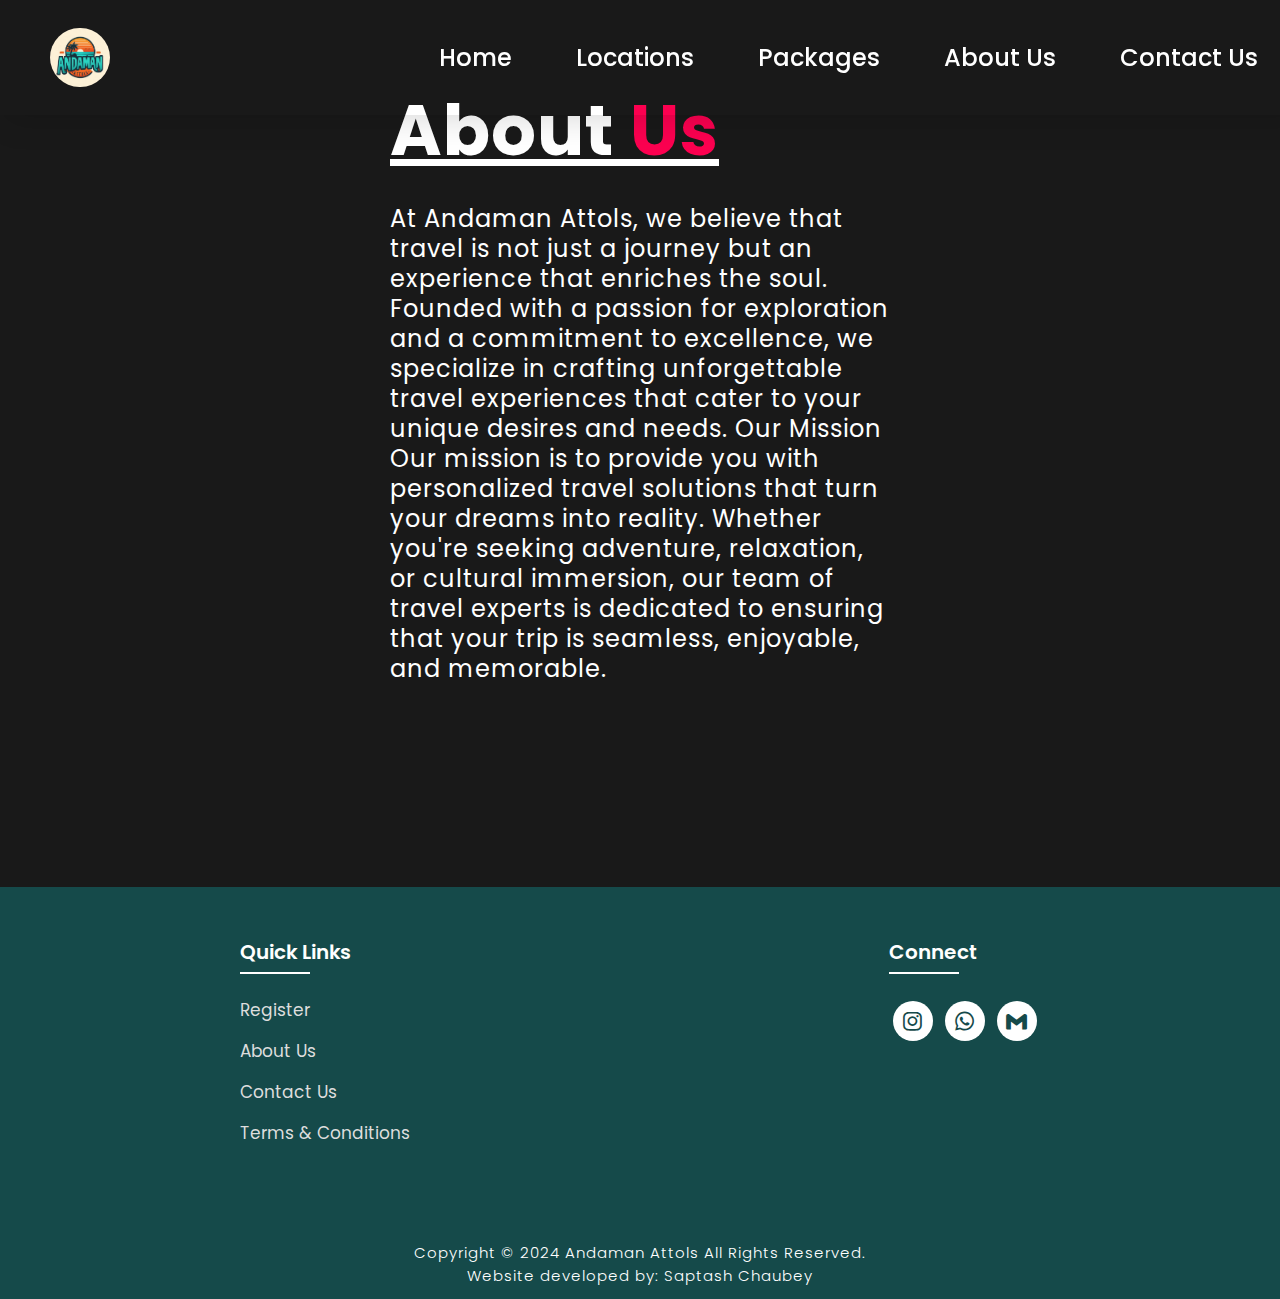
<file: about.html>
<!DOCTYPE html>
<html lang="en">
<head>
    <meta charset="UTF-8">
    <meta http-equiv="X-UA-Compatible" content="IE=edge">
    <meta name="viewport" content="width=device-width, initial-scale=1.0">
    <title>About Us</title>
    <link rel="icon" href="./files/logo-modified.png">
    <link rel="stylesheet" type="text/css" href="css/style.css">
    <link rel="preconnect" href="https://fonts.googleapis.com">
    <link rel="preconnect" href="https://fonts.gstatic.com" crossorigin>
    <link href="https://fonts.googleapis.com/css2?family=Paytone+One&family=Poppins:wght@100;200;300;400;500;600;700;800;900&display=swap" rel="stylesheet">
    <link rel="stylesheet"
    href="https://unpkg.com/boxicons@latest/css/boxicons.min.css">
    
</head>
<body class="aboutbody">
    <nav>
        <img src="./files/logo.jpg" class="logo" alt="Logo" style="width: 60px;">
        <ul class="navbar">
            <li>
                <a href="index.html">Home</a>
                <a href="index.html/#locations">Locations</a>
                <a href="index.html#package">Packages</a>
                <a href="./about.html">About Us</a>
                <a href="./contact.html">Contact Us</a>
            </li>
        </ul>
    </nav>
        
    <section class="about">
           <div class="main">
            <div class="abt-text" >
                <h1 style="text-decoration: underline;">About <span>Us</span></h1>
                <p>
                    
At Andaman Attols, we believe that travel is not just a journey but an experience that enriches the soul. Founded with a passion for exploration and a commitment to excellence, we specialize in crafting unforgettable travel experiences that cater to your unique desires and needs.

Our Mission
Our mission is to provide you with personalized travel solutions that turn your dreams into reality. Whether you're seeking adventure, relaxation, or cultural immersion, our team of travel experts is dedicated to ensuring that your trip is seamless, enjoyable, and memorable.

                    </p>

                </div>
            </div>
            

           </div>
           

    </section>


    <!-- Footer -->

<section class="footer">
    <div class="foot">
        <div class="footer-content">
            
            <div class="footlinks">
                <h4>Quick Links</h4>
                <ul>
                    <li><a href="./register.html">Register</a></li>
                    <li><a href="./about.html">About Us</a></li>
                    <li><a href="./contact.html">Contact Us</a></li>
                    <li><a href="./files/Terms.pdf" download="Terms & Conditions.pdf">Terms & Conditions</a></li>


                </ul>
            </div>

            <div class="footlinks">
                <h4>Connect</h4>
                <div class="social">
                    <a href="https://www.instagram.com/andaman_attols?igsh=ZjdmZDdyNW1zYzVt&utm_source=qr" target="_blank"><i class='bx bxl-instagram'></i></a>
                    <a href="https://wa.me/917063927931" target="_blank"><i class='bx bxl-whatsapp'></i></a>
                    <a href="mailto:andamanattols@gmail.com" target="_blank"><i class='bx bxl-gmail'></i></a>
                </div>
            </div>
            
        </div>
    </div>

    <div class="end">
        <p>Copyright © 2024 Andaman Attols All Rights Reserved.<br>Website developed by: Saptash Chaubey</p>
    </div>
</section>
<script src="about.js"></script>
</body>
</html>
</file>
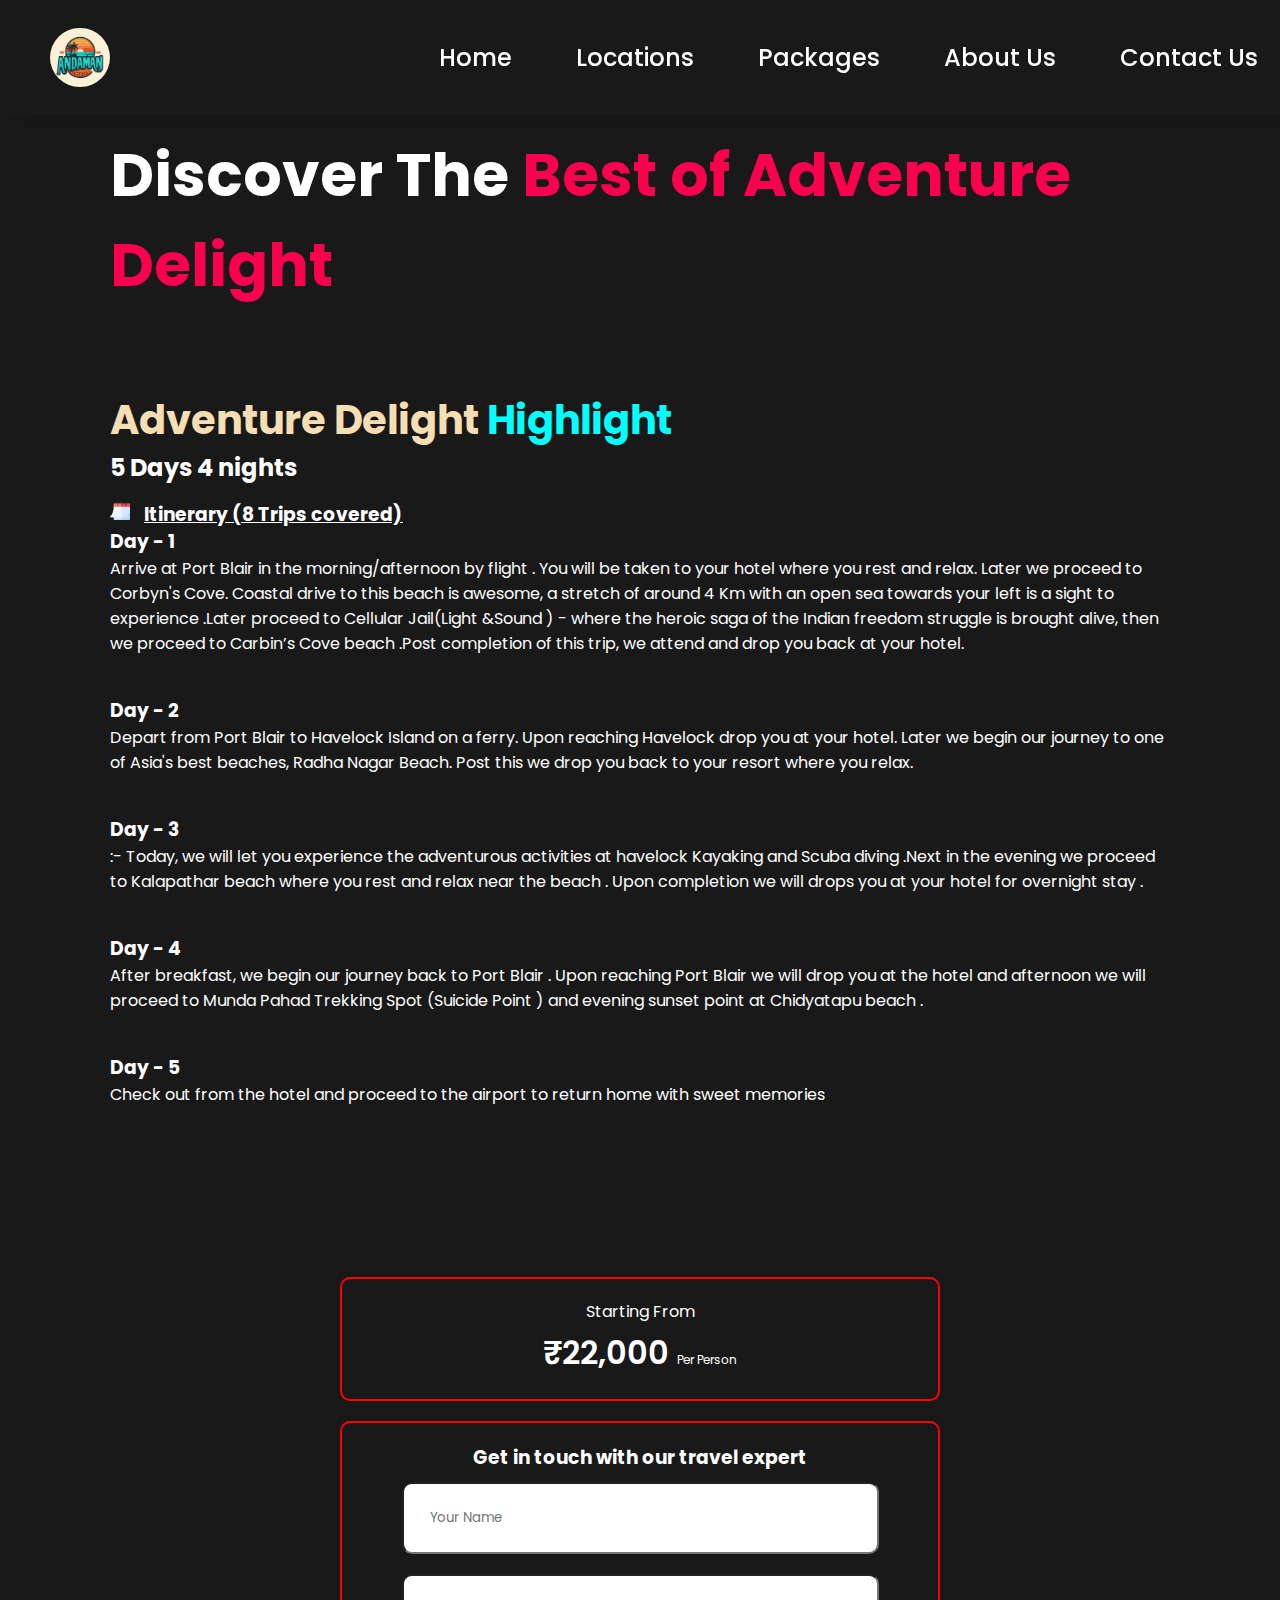
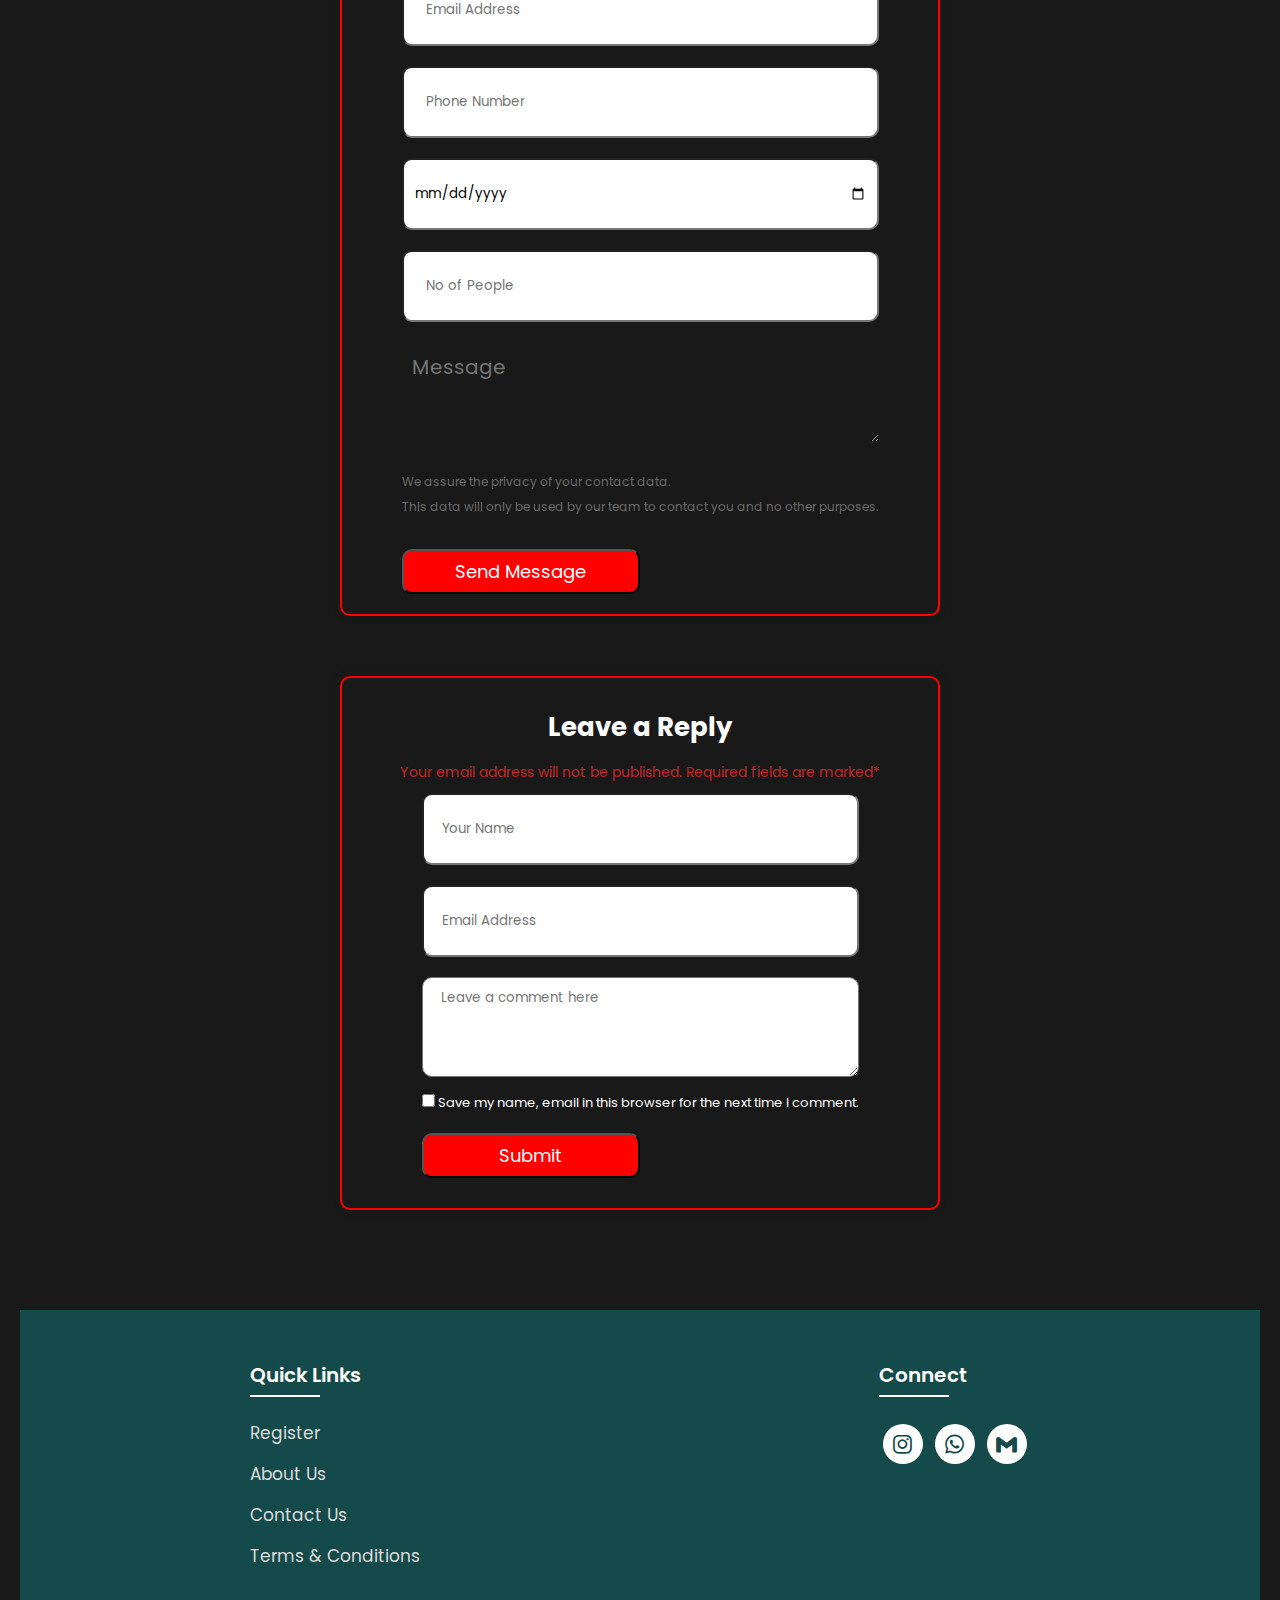
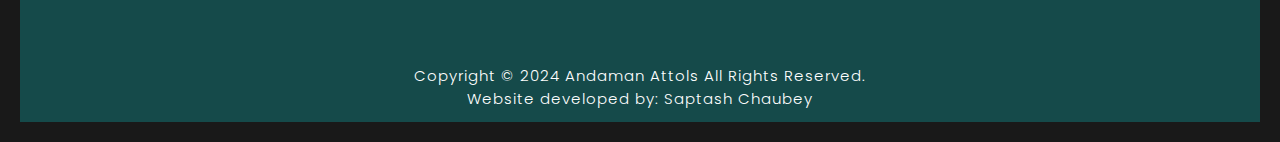
<file: AdventureDelight.html>
<!DOCTYPE html>
<html lang="en">
<head>
    <meta charset="UTF-8">
    <meta http-equiv="X-UA-Compatible" content="IE=edge">
    <meta name="viewport" content="width=device-width, initial-scale=1.0">
    <title>Travel Destinations</title>

    <link rel="stylesheet" type="text/css" href="css/style.css">
    <link rel="preconnect" href="https://fonts.googleapis.com">
    <link rel="preconnect" href="https://fonts.gstatic.com" crossorigin>
    <link href="https://fonts.googleapis.com/css2?family=Paytone+One&family=Poppins:wght@100;200;300;400;500;600;700;800;900&display=swap" rel="stylesheet">
    <link rel="stylesheet" href="https://unpkg.com/boxicons@latest/css/boxicons.min.css">
    <link rel="icon" href="./files/logo-modified.png" type="image/x-icon" >

</head>
<style>
   .card {
    border: 2px solid red;
    border-radius: 10px;
    padding: 20px;
    max-width: 600px;
    margin: auto;
    box-shadow: 0px 0px 10px rgba(0, 0, 0, 0.1);
    box-sizing: border-box;
}

.card-body {
    display: flex;
    flex-direction: column;
    align-items: center;
    width: 100%;
    box-sizing: border-box;
}

.form-group {
    width: 100%;
    box-sizing: border-box;
}

.form-control {
    width: 100%;
    margin: 10px 0;
    border-radius: 10px;
    height: 8vh;
    padding: 10px;
    box-sizing: border-box;
}

.btn-submit {
    width: 50%;
    background-color: red;
    border-radius: 10px;
    height: 5vh;
    margin-top: 20px;
    color: white;
    font-size: large;
}

.message-box {
    resize: vertical;
    min-height: 100px;
}
.content-wrapper {
    display: flex;
    flex-wrap: wrap;
    justify-content: space-between;
}

.side-content, .leave-reply {
    flex: 1;
    min-width: 300px; /* Adjust based on your layout */
    padding: 20px;
    box-sizing: border-box;
}

@media (max-width: 768px) {
    .content-wrapper {
        flex-direction: column;
    }

    .side-content, .leave-reply {
        width: 100%;
        padding: 0;
    }
}
@keyframes fadeInUp {
    0% {
        opacity: 0;
        transform: translateY(20px);
    }
    100% {
        opacity: 1;
        transform: translateY(0);
    }
}

.price-animated {
    display: inline-block;
    transition: transform 1s ease-in-out, opacity 0.3s ease-in-out;
}
.price-animated:hover {
    animation: fadeInUp 2s ease-in-out forwards;
}





</style>
<body class="location-body">

    
    <nav>
        <img src="./files/logo.jpg" class="logo" alt="Logo" style="width: 60px;">
        <ul class="navbar">
            <li>
                <a href="#home">Home</a>
                <a href="#locations">Locations</a>
                <a href="#package">Packages</a>
                <a href="./about.html">About Us</a>
                <a href="./contact.html">Contact Us</a>
            </li>
        </ul>
    </nav>
<section class="location-section">
    <div class="location-heading">
        <h1>
            <i class="bullet-icon"></i>
            Discover The <span>Best of Adventure Delight</span>
        </h1>
    </div>
 <div class="location-detail" id="kashmir">
    <h1 style="color: wheat; ">Adventure Delight <span style="color: aqua">Highlight</span></h1>
    <h2>5 Days 4 nights</h2>

    <h3 style="margin-bottom: -42px; margin-top: 15px; text-decoration: underline;"><img src="./files/calendar.png" style="margin-right: 14px;" alt="" width="20px" >Itinerary (8 Trips covered)</h3>

   
        <p><h3>Day - 1</h3>Arrive at Port Blair in the morning/afternoon by flight . You will be taken to your 
        hotel where you rest and relax. Later we proceed to Corbyn's Cove. Coastal drive to this 
        beach is awesome, a stretch of around 4 Km with an open sea towards your left is a sight to 
        experience .Later proceed to Cellular Jail(Light &Sound ) - where the heroic saga of the 
        Indian freedom struggle is brought alive, then we proceed to Carbin’s Cove beach .Post 
        completion of this trip, we attend and drop you back at your hotel.</p>
        <p><h3>Day - 2</h3>Depart from Port Blair to Havelock Island on a ferry. Upon reaching Havelock 
        drop you at your hotel. Later we begin our journey to one of Asia's best beaches, Radha 
        Nagar Beach. Post this we drop you back to your resort where you relax.</p>
        <p><h3>Day - 3</h3> :- Today, we will let you experience the adventurous activities at havelock 
        Kayaking and Scuba diving .Next in the evening we proceed to Kalapathar beach where 
        you rest and relax near the beach . Upon completion we will drops you at your hotel for 
        overnight stay .</p>
        <p><h3>Day - 4</h3>After breakfast, we begin our journey back to Port Blair . Upon reaching Port 
        Blair we will drop you at the hotel and afternoon we will proceed to Munda Pahad Trekking 
        Spot (Suicide Point ) and evening sunset point at Chidyatapu beach .</p>
        <p><h3>Day - 5</h3>Check out from the hotel and proceed to the airport to return home with sweet 
        memories</p>
 </div>

 


    </section>
   <!-- Container to hold both sections -->
<div class="row content-wrapper">
    <!-- Side Content on the left -->
    <div class="col-md-6 side-content">
        <div class="card blueshade" style="color: #fff;">
            <div class="card-body">
                <div style="margin-bottom:5px; color:#fff;">Starting From</div>
                <h2 class="price-animated" style="margin-bottom:2px; font-weight:600; font-size:32px;">
                    ₹22,000 <span style="font-size:12px; font-weight:400;">Per Person</span>
                </h2>                
                
            </div>
        </div>

        <div class="col-md-6 side-content">
            <div class="card">
                <div class="card-body">
                    <h3 class="card-heading">Get in touch with our travel expert</h3>
                    <form>
                        <div class="form-group"> 
                            <input type="text" class="form-control" name="name" id="name" placeholder="    Your Name" required=""> 
                        </div>
                        <div class="form-group"> 
                            <input type="email" class="form-control" name="email" placeholder="   Email Address" required=""> 
                        </div>
                        <div class="form-group"> 
                            <input type="number" class="form-control" name="phone" placeholder="   Phone Number" required=""> 
                        </div>
                        <div class="form-group"> 
                            <input type="date" class="form-control" name="travelDate" id="travelDate" placeholder="   Choose Date of Travel" required=""> 
                        </div>
                        <div class="form-group"> 
                            <input type="number" class="form-control" name="pax" placeholder="   No of People" required=""> 
                        </div>
                        <div class="form-group"> 
                            <textarea class="form-control message-box" name="message" rows="6" placeholder="Message" required=""></textarea> 
                        </div>
                        <div class="privacy-notice" style="margin: 10px 0px; line-height: 25px; font-size: 12px; color: #696969;">
                            <ion-icon name="checkmark-circle-outline" role="img" class="md hydrated"></ion-icon> We assure the privacy of your contact data. <br>
                            <ion-icon name="checkmark-circle-outline" role="img" class="md hydrated"></ion-icon> This data will only be used by our team to contact you and no other purposes.
                        </div>
                        
                        <!-- Updated Send Message Button -->
                        <button type="button" class="btn-submit">Send Message</button>
                    </form>
                </div>
            </div>
        </div>
        
        <!-- Leave a Reply on the right -->
        <div class="col-md-6 leave-reply">
            <div class="card details-accordion" style="margin-top: 20px; padding: 30px;">
                <div class="card-body dotlist" style="font-size:13px;">
                    <h1 style="font-weight: 700; margin-bottom: 15px;">Leave a Reply</h1>
                    <p style="font-size: 14px; color: #e12929d9;">Your email address will not be published. Required fields are marked*</p>
        
                    <div class="row formset">
                        <div class="col-6">
                            <input type="text" class="form-control" placeholder="  Your Name">
                        </div>
                        <div class="col-6">
                            <input type="email" class="form-control" placeholder="  Email Address">
                        </div>
        
                        <div class="col-12">
                            <div class="form-floating mt-4 mb-3">
                                <textarea cols="30" class="form-control" placeholder="  Leave a comment here" id="floatingTextarea" style="min-height: 100px;"></textarea>
                            </div>
        
                            <div class="mb-3 form-check">
                                <input type="checkbox" class="form-check-input" id="exampleCheck1">
                                <label class="form-check-label" for="exampleCheck1">Save my name, email in this browser for the next time I comment.</label>
                            </div>
        
                            <!-- Updated Submit Button -->
                            <button type="button" class="btn-submit">Submit</button>
                        </div>
                    </div>
                </div>
            </div>
        </div>
   
    <!-- Footer -->

<section class="footer">
    <div class="foot">
        <div class="footer-content">
            
            <div class="footlinks">
                <h4>Quick Links</h4>
                <ul>
                    <li><a href="./register.html">Register</a></li>
                    <li><a href="./about.html">About Us</a></li>
                    <li><a href="./contact.html">Contact Us</a></li>
                    <li><a href="./files/Terms.pdf" download="Terms & Conditions.pdf">Terms & Conditions</a></li>
                
                </ul>
            </div>

            <div class="footlinks">
                <h4>Connect</h4>
                <div class="social">
                    <a href="https://www.instagram.com/andaman_attols?igsh=ZjdmZDdyNW1zYzVt&utm_source=qr" target="_blank"><i class='bx bxl-instagram'></i></a>
                    <a href="https://wa.me/917063927931" target="_blank"><i class='bx bxl-whatsapp'></i></a>
                    <a href="mailto:andamanattols@gmail.com" target="_blank"><i class='bx bxl-gmail'></i></a>
                    
                </div>
            </div>
            
        </div>
    </div>

    <div class="end">
        <p>Copyright © 2024 Andaman Attols All Rights Reserved.<br>Website developed by: Saptash Chaubey</p>

</section>

</body>
<script src="forms.js"></script>
</html>
</file>
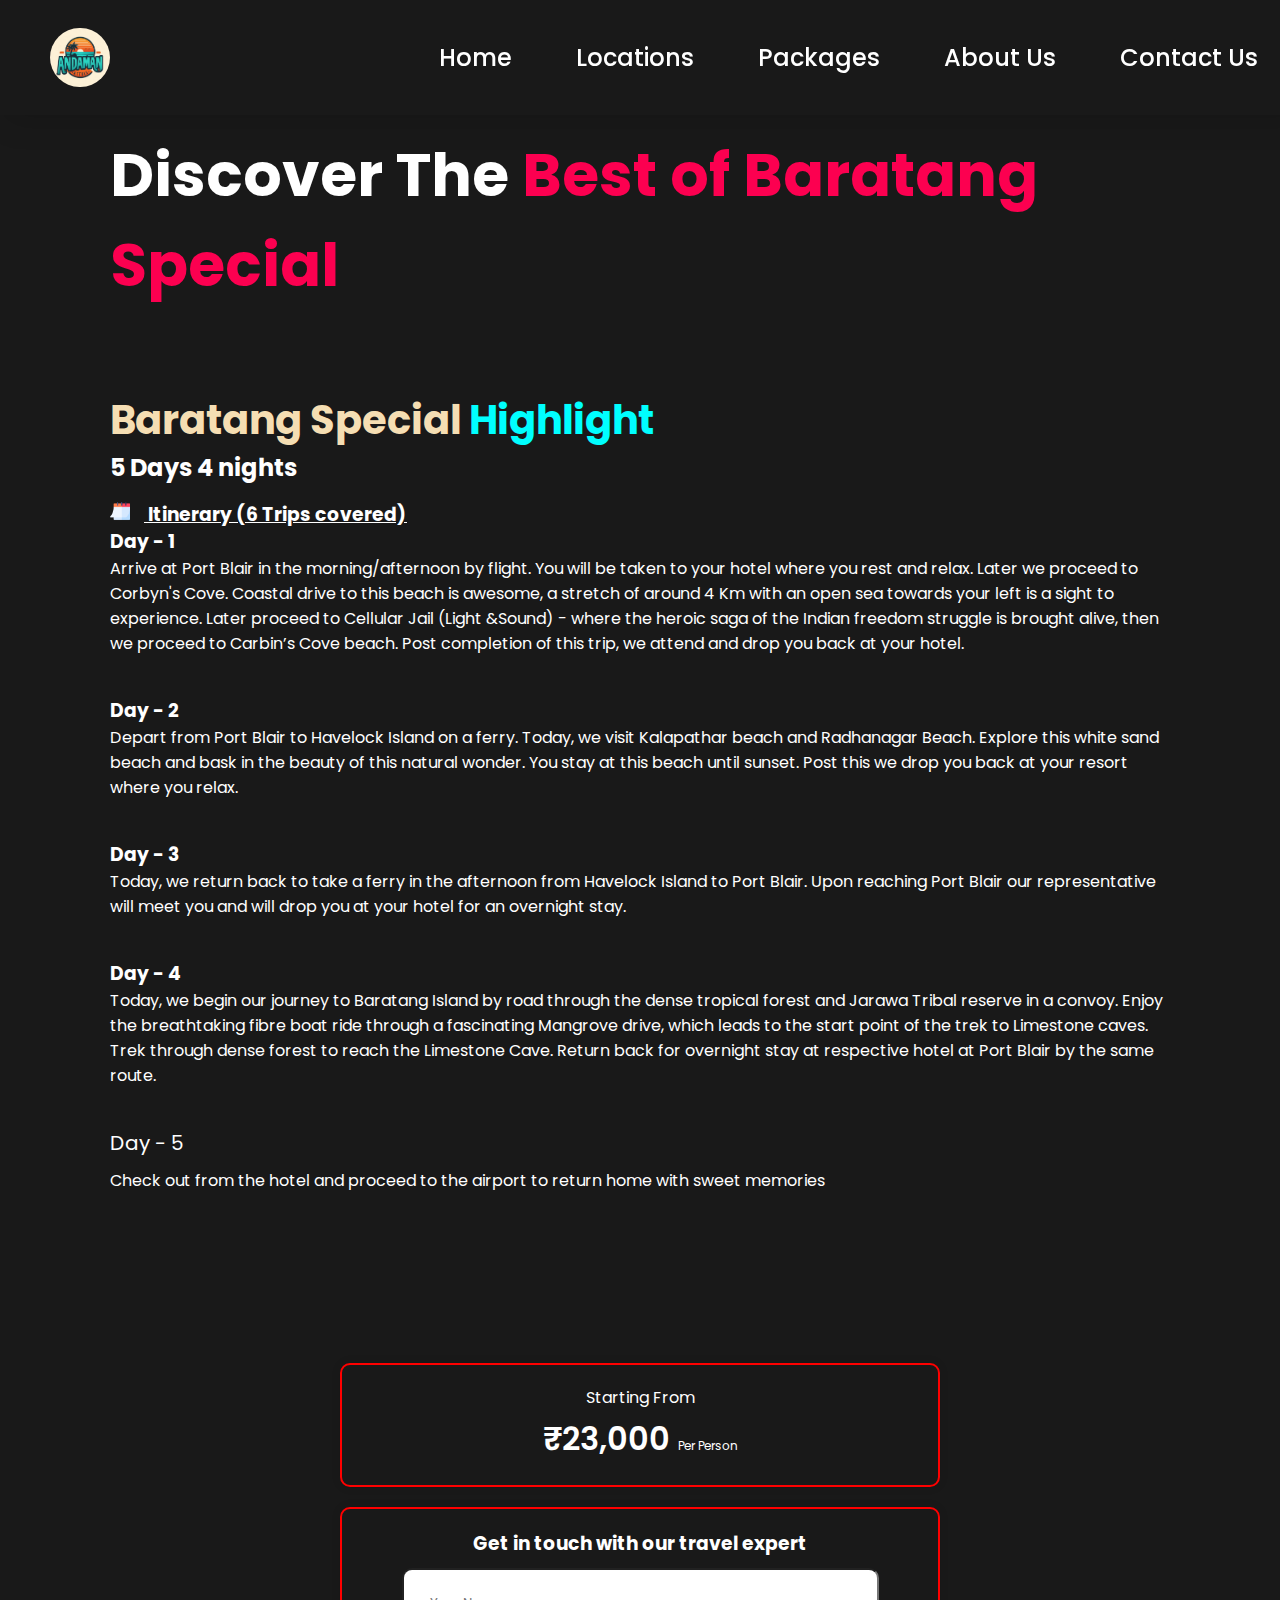
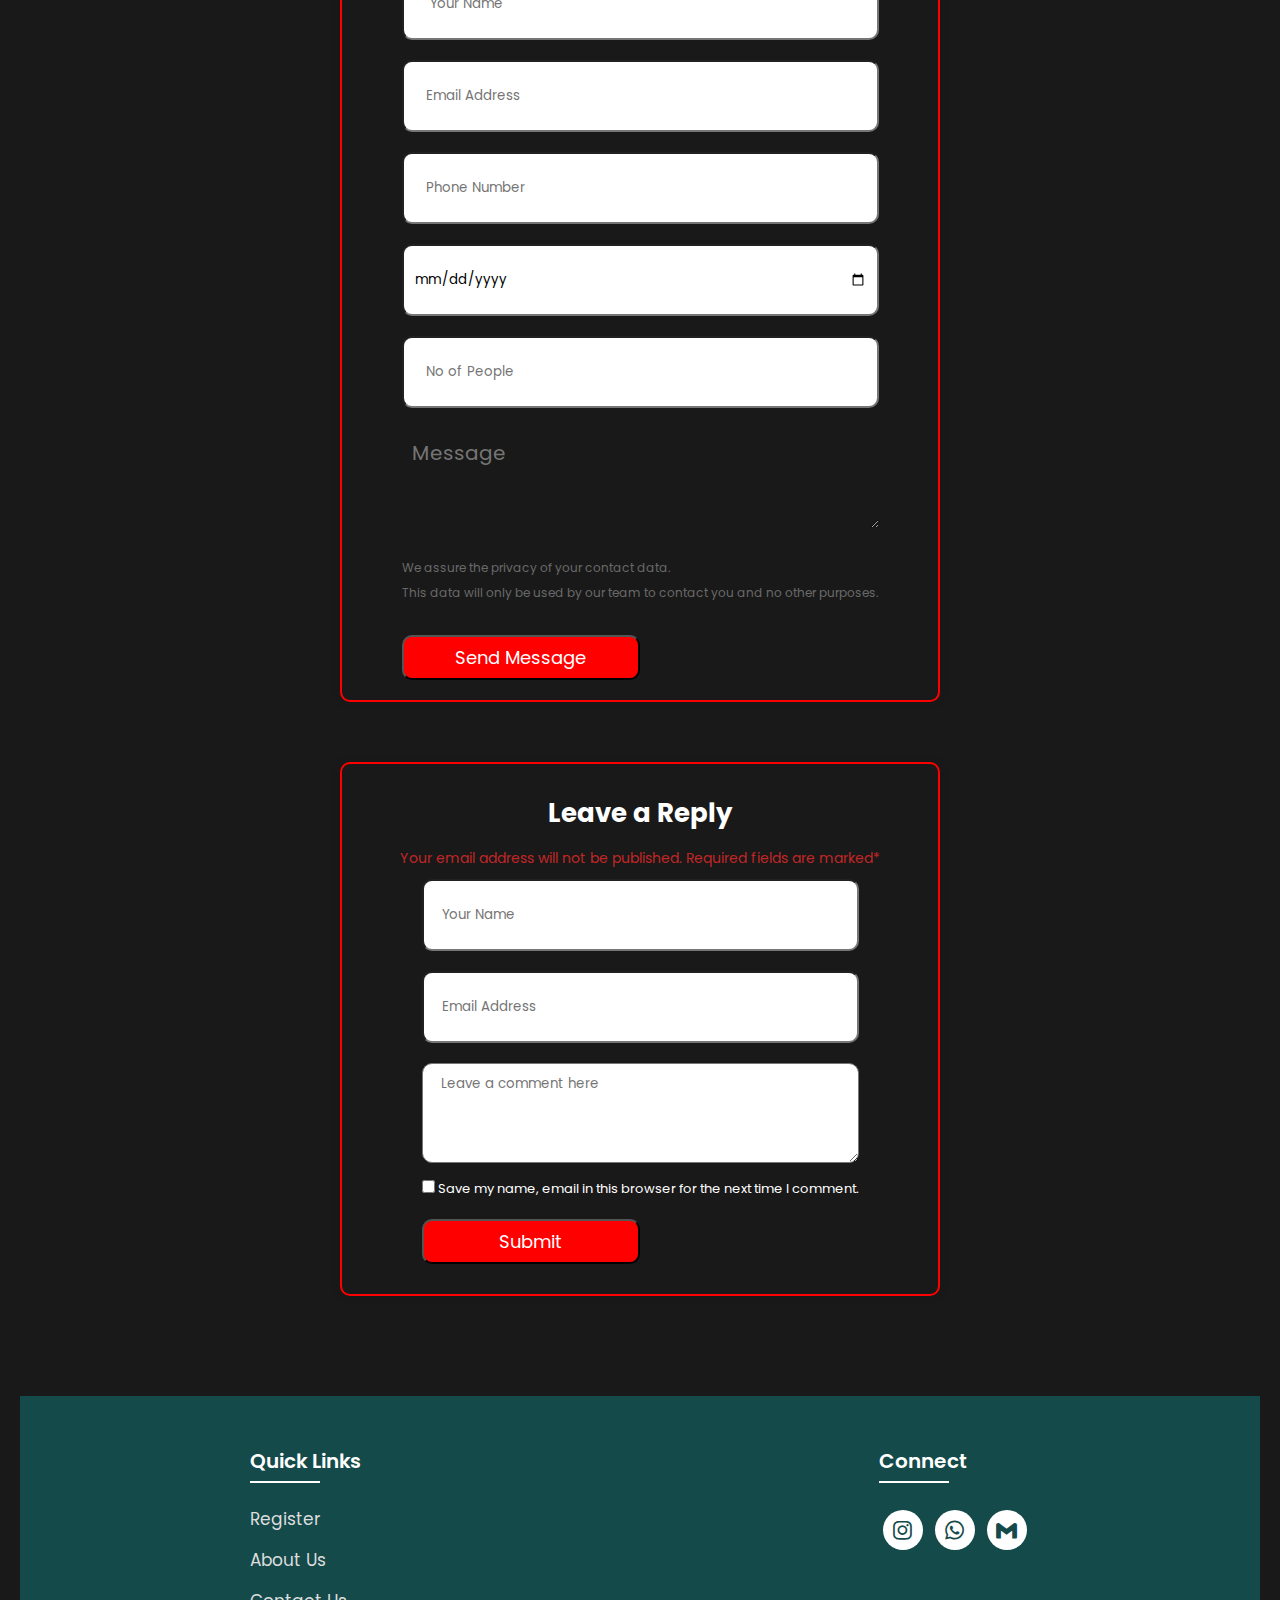
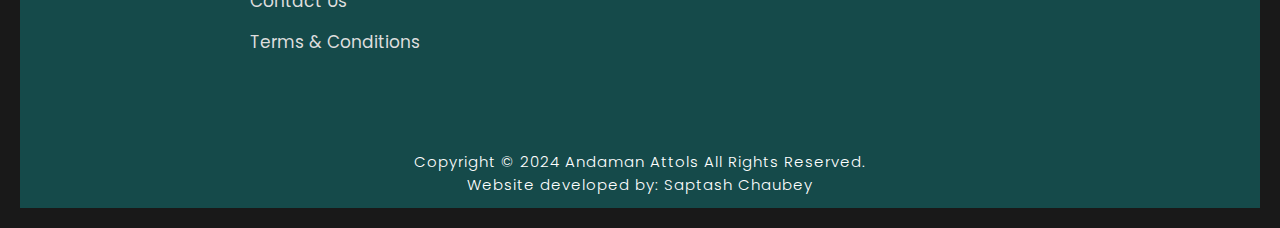
<file: baratang.html>
<!DOCTYPE html>
<html lang="en">
<head>
    <meta charset="UTF-8">
    <meta http-equiv="X-UA-Compatible" content="IE=edge">
    <meta name="viewport" content="width=device-width, initial-scale=1.0">
    <title>Travel Destinations</title>

    <link rel="stylesheet" type="text/css" href="css/style.css">
    <link rel="preconnect" href="https://fonts.googleapis.com">
    <link rel="preconnect" href="https://fonts.gstatic.com" crossorigin>
    <link href="https://fonts.googleapis.com/css2?family=Paytone+One&family=Poppins:wght@100;200;300;400;500;600;700;800;900&display=swap" rel="stylesheet">
    <link rel="stylesheet" href="https://unpkg.com/boxicons@latest/css/boxicons.min.css">
    <link rel="icon" href="./files/logo-modified.png" type="image/x-icon" >

    <style>
        .card {
            border: 2px solid red;
            border-radius: 10px;
            padding: 20px;
            max-width: 600px;
            margin: auto;
            box-shadow: 0px 0px 10px rgba(0, 0, 0, 0.1);
            box-sizing: border-box;
        }

        .card-body {
            display: flex;
            flex-direction: column;
            align-items: center;
            width: 100%;
            box-sizing: border-box;
        }

        .form-group {
            width: 100%;
            box-sizing: border-box;
        }

        .form-control {
            width: 100%;
            margin: 10px 0;
            border-radius: 10px;
            height: 8vh;
            padding: 10px;
            box-sizing: border-box;
        }

        .btn-submit {
            width: 50%;
            background-color: red;
            border-radius: 10px;
            height: 5vh;
            margin-top: 20px;
            color: white;
            font-size: large;
        }

        .message-box {
            resize: vertical;
            min-height: 100px;
        }

        .content-wrapper {
            display: flex;
            flex-wrap: wrap;
            justify-content: space-between;
        }

        .side-content, .leave-reply {
            flex: 1;
            min-width: 300px;
            padding: 20px;
            box-sizing: border-box;
        }

        @media (max-width: 768px) {
            .content-wrapper {
                flex-direction: column;
            }

            .side-content, .leave-reply {
                width: 100%;
                padding: 0;
            }
        }

        @keyframes fadeInUp {
            0% {
                opacity: 0;
                transform: translateY(20px);
            }
            100% {
                opacity: 1;
                transform: translateY(0);
            }
        }

        .price-animated {
            display: inline-block;
            transition: transform 1s ease-in-out, opacity 0.3s ease-in-out;
        }

        .price-animated:hover {
            animation: fadeInUp 2s ease-in-out forwards;
        }
    </style>
</head>
<body class="location-body">
    <nav>
        <img src="./files/logo.jpg" class="logo" alt="Logo" style="width: 60px;">
        <ul class="navbar">
            <li>
                <a href="#home">Home</a>
                <a href="#locations">Locations</a>
                <a href="#package">Packages</a>
                <a href="./about.html">About Us</a>
                <a href="./contact.html">Contact Us</a>
            </li>
        </ul>
    </nav>

    <section class="location-section">
        <div class="location-heading">
            <h1>
                <i class="bullet-icon"></i>
                Discover The <span>Best of Baratang Special</span>
            </h1>
        </div>

        <div class="location-detail" id="kashmir">
            <h1 style="color: wheat; ">Baratang Special <span style="color: aqua">Highlight</span></h1>
            <h2>5 Days 4 nights</h2>

            <h3 style="margin-bottom: -42px; margin-top: 15px; text-decoration: underline;">
                <img src="./files/calendar.png" style="margin-right: 14px;" alt="" width="20px">
                Itinerary (6 Trips covered)
            </h3>

        <p><h3>Day - 1</h3> Arrive at Port Blair in the morning/afternoon by flight. You will be taken to your 
            hotel where you rest and relax. Later we proceed to Corbyn's Cove. Coastal drive to this 
            beach is awesome, a stretch of around 4 Km with an open sea towards your left is a sight to 
            experience. Later proceed to Cellular Jail (Light &Sound) - where the heroic saga of the 
            Indian freedom struggle is brought alive, then we proceed to Carbin’s Cove beach. Post
            completion of this trip, we attend and drop you back at your hotel.</p>

            <p><h3>Day - 2</h3>Depart from Port Blair to Havelock Island on a ferry. Today, we visit Kalapathar 
            beach and Radhanagar Beach. Explore this white sand beach and bask in the beauty of this 
            natural wonder. You stay at this beach until sunset. Post this we drop you back at your 
            resort where you relax.</p>
            <p><h3>Day - 3</h3>Today, we return back to take a ferry in the afternoon from Havelock Island to 
            Port Blair. Upon reaching Port Blair our representative will meet you and will drop you at 
            your hotel for an overnight stay.</p>
            <p><h3>Day - 4</h3>Today, we begin our journey to Baratang Island by road through the dense 
            tropical forest and Jarawa Tribal reserve in a convoy. Enjoy the breathtaking fibre boat ride 
            through a fascinating Mangrove drive, which leads to the start point of the trek to 
            Limestone caves. Trek through dense forest to reach the Limestone Cave. Return back for 
            overnight stay at respective hotel at Port Blair by the same route.
            <p>Day - 5</p>Check out from the hotel and proceed to the airport to return home with sweet 
            memories</p>
        </div>
    </section>

    <div class="row content-wrapper">
        <!-- Side Content on the left -->
        <div class="col-md-6 side-content">
            <div class="card blueshade" style="color: #fff;">
                <div class="card-body">
                    <div style="margin-bottom:5px; color:#fff;">Starting From</div>
                    <h2 class="price-animated" style="margin-bottom:2px; font-weight:600; font-size:32px;">
                        ₹23,000 <span style="font-size:12px; font-weight:400;">Per Person</span>
                    </h2>                
                </div>
            </div>

            <div class="col-md-6 side-content">
                <div class="card">
                    <div class="card-body">
                        <h3 class="card-heading">Get in touch with our travel expert</h3>
                        <form>
                            <div class="form-group"> 
                                <input type="text" class="form-control" name="name" id="name" placeholder="    Your Name" required=""> 
                            </div>
                            <div class="form-group"> 
                                <input type="email" class="form-control" name="email" placeholder="   Email Address" required=""> 
                            </div>
                            <div class="form-group"> 
                                <input type="number" class="form-control" name="phone" placeholder="   Phone Number" required=""> 
                            </div>
                            <div class="form-group"> 
                                <input type="date" class="form-control" name="travelDate" id="travelDate" placeholder="   Choose Date of Travel" required=""> 
                            </div>
                            <div class="form-group"> 
                                <input type="number" class="form-control" name="pax" placeholder="   No of People" required=""> 
                            </div>
                            <div class="form-group"> 
                                <textarea class="form-control message-box" name="message" rows="6" placeholder="Message" required=""></textarea> 
                            </div>
                            <div class="privacy-notice" style="margin: 10px 0px; line-height: 25px; font-size: 12px; color: #696969;">
                                <ion-icon name="checkmark-circle-outline" role="img" class="md hydrated"></ion-icon> We assure the privacy of your contact data. <br>
                                <ion-icon name="checkmark-circle-outline" role="img" class="md hydrated"></ion-icon> This data will only be used by our team to contact you and no other purposes.
                            </div>
                            
                            <!-- Updated Send Message Button -->
                            <button type="button" class="btn-submit">Send Message</button>
                        </form>
                    </div>
                </div>
            </div>
            
            <!-- Leave a Reply on the right -->
            <div class="col-md-6 leave-reply">
                <div class="card details-accordion" style="margin-top: 20px; padding: 30px;">
                    <div class="card-body dotlist" style="font-size:13px;">
                        <h1 style="font-weight: 700; margin-bottom: 15px;">Leave a Reply</h1>
                        <p style="font-size: 14px; color: #e12929d9;">Your email address will not be published. Required fields are marked*</p>
            
                        <div class="row formset">
                            <div class="col-6">
                                <input type="text" class="form-control" placeholder="  Your Name">
                            </div>
                            <div class="col-6">
                                <input type="email" class="form-control" placeholder="  Email Address">
                            </div>
            
                            <div class="col-12">
                                <div class="form-floating mt-4 mb-3">
                                    <textarea cols="30" class="form-control" placeholder="  Leave a comment here" id="floatingTextarea" style="min-height: 100px;"></textarea>
                                </div>
            
                                <div class="mb-3 form-check">
                                    <input type="checkbox" class="form-check-input" id="exampleCheck1">
                                    <label class="form-check-label" for="exampleCheck1">Save my name, email in this browser for the next time I comment.</label>
                                </div>
            
                                <!-- Updated Submit Button -->
                                <button type="button" class="btn-submit">Submit</button>
                            </div>
                        </div>
                    </div>
                </div>
            </div>
       
        <!-- Footer -->
    
    <section class="footer">
        <div class="foot">
            <div class="footer-content">
                
                <div class="footlinks">
                    <h4>Quick Links</h4>
                    <ul>
                        <li><a href="./register.html">Register</a></li>
                        <li><a href="./about.html">About Us</a></li>
                        <li><a href="./contact.html">Contact Us</a></li>
                        <li><a href="./files/Terms.pdf" download="Terms & Conditions.pdf">Terms & Conditions</a></li>
                    
                    </ul>
                </div>
    
                <div class="footlinks">
                    <h4>Connect</h4>
                    <div class="social">
                        <a href="https://www.instagram.com/andaman_attols?igsh=ZjdmZDdyNW1zYzVt&utm_source=qr" target="_blank"><i class='bx bxl-instagram'></i></a>
                        <a href="https://wa.me/917063927931" target="_blank"><i class='bx bxl-whatsapp'></i></a>
                        <a href="mailto:andamanattols@gmail.com" target="_blank"><i class='bx bxl-gmail'></i></a>
                        
                    </div>
                </div>
                
            </div>
        </div>
    
        <div class="end">
            <p>Copyright © 2024 Andaman Attols All Rights Reserved.<br>Website developed by: Saptash Chaubey</p>
    
    </section>
    
    </body>
    <script src="forms.js"></script>
    </html>
</file>
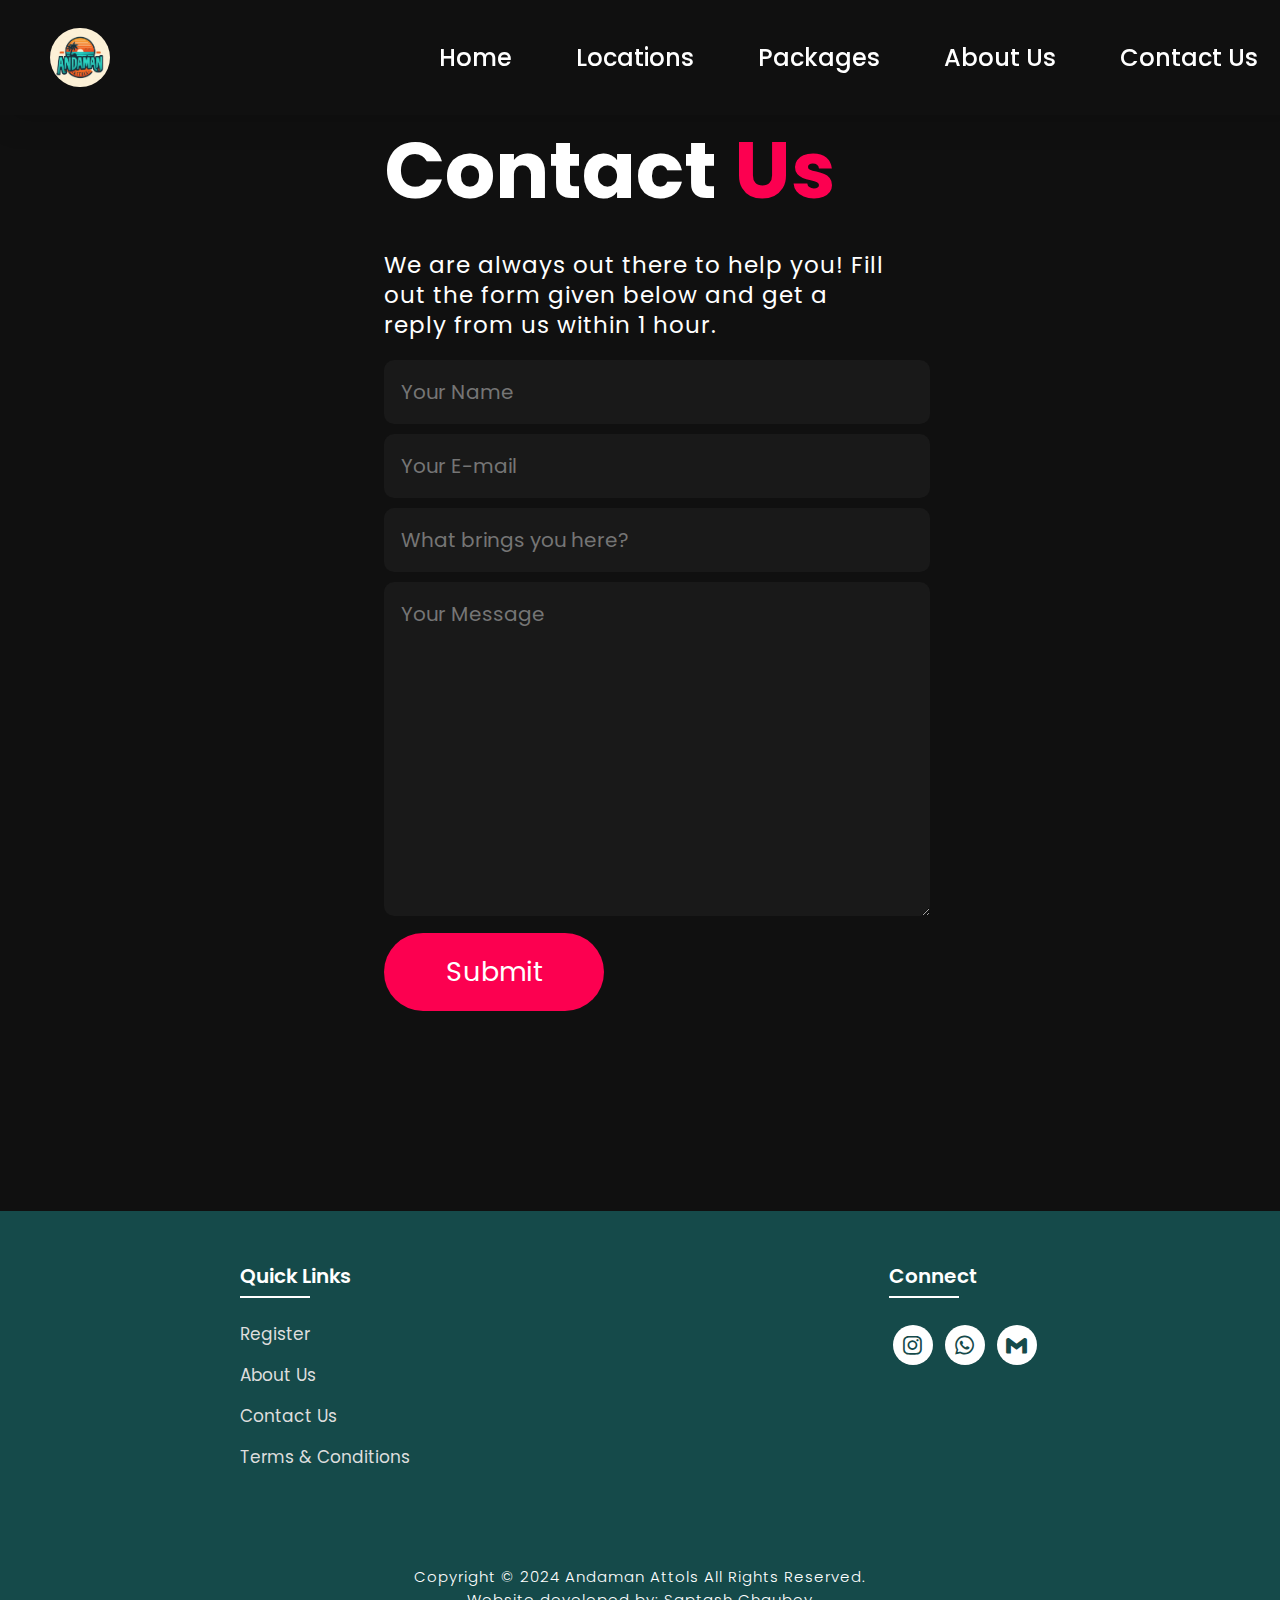
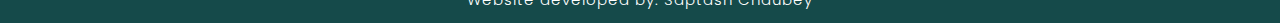
<file: contact.html>
<!DOCTYPE html>
<html lang="en">
<head>
    <meta charset="UTF-8">
    <meta http-equiv="X-UA-Compatible" content="IE=edge">
    <meta name="viewport" content="width=device-width, initial-scale=1.0">
    <title>Contact Us</title>
    <link rel="icon" href="./files/logo-modified.png">
    <link rel="stylesheet" type="text/css" href="css/style.css">
    <link rel="preconnect" href="https://fonts.googleapis.com">
    <link rel="preconnect" href="https://fonts.gstatic.com" crossorigin>
    <link href="https://fonts.googleapis.com/css2?family=Paytone+One&family=Poppins:wght@100;200;300;400;500;600;700;800;900&display=swap" rel="stylesheet">   
    <link rel="stylesheet" href="https://unpkg.com/boxicons@latest/css/boxicons.min.css">
</head>

<body class="contactbody">
    <nav>
        <img src="./files/logo.jpg" class="logo" alt="Logo" style="width: 60px;">
        <ul class="navbar">
            <li>
                <a href="#home">Home</a>
                <a href="#locations">Locations</a>
                <a href="#package">Packages</a>
                <a href="./about.html">About Us</a>
                <a href="./contact.html">Contact Us</a>
            </li>
        </ul>
    </nav>

    <section class="contact">
        <div class="contact-form">
            <h1>Contact <span>Us</span></h1>
            <p>We are always out there to help you! Fill out the form given below and get a reply from us within 1 hour.</p>
            
            <form id="contactForm">
                <input type="text" name="myname" id="name" placeholder="Your Name" required>
                <input type="email" name="email" id="email" placeholder="Your E-mail" required>
                <input type="text" name="subject" id="subject" placeholder="What brings you here?" required>
                <textarea name="message" id="message" cols="30" rows="10" placeholder="Your Message" required></textarea>
                <input type="submit" value="Submit" class="submit-btn">
            </form>                
        </div>
    </section>

    <!-- Footer -->
    <section class="footer">
        <div class="foot">
            <div class="footer-content">
                <div class="footlinks">
                    <h4>Quick Links</h4>
                    <ul>
                        <li><a href="./register.html">Register</a></li>
                        <li><a href="./about.html">About Us</a></li>
                        <li><a href="./contact.html">Contact Us</a></li>
                        <li><a href="./files/Terms.pdf" download="Terms & Conditions.pdf">Terms & Conditions</a></li>
                    </ul>
                </div>
                <div class="footlinks">
                    <h4>Connect</h4>
                    <div class="social">
                        <a href="https://www.instagram.com/andaman_attols?igsh=ZjdmZDdyNW1zYzVt&utm_source=qr" target="_blank"><i class='bx bxl-instagram'></i></a>
                        <a href="https://wa.me/917063927931" target="_blank"><i class='bx bxl-whatsapp'></i></a>
                        <a href="mailto:andamanattols@gmail.com" target="_blank"><i class='bx bxl-gmail'></i></a>
                    </div>
                </div>
            </div>
        </div>
        <div class="end">
            <p>Copyright © 2024 Andaman Attols All Rights Reserved.<br>Website developed by: Saptash Chaubey</p>
        </div>
    </section>

    <!-- JavaScript -->
    <script src="contact.js"></script>
</body>
</html>
</file>
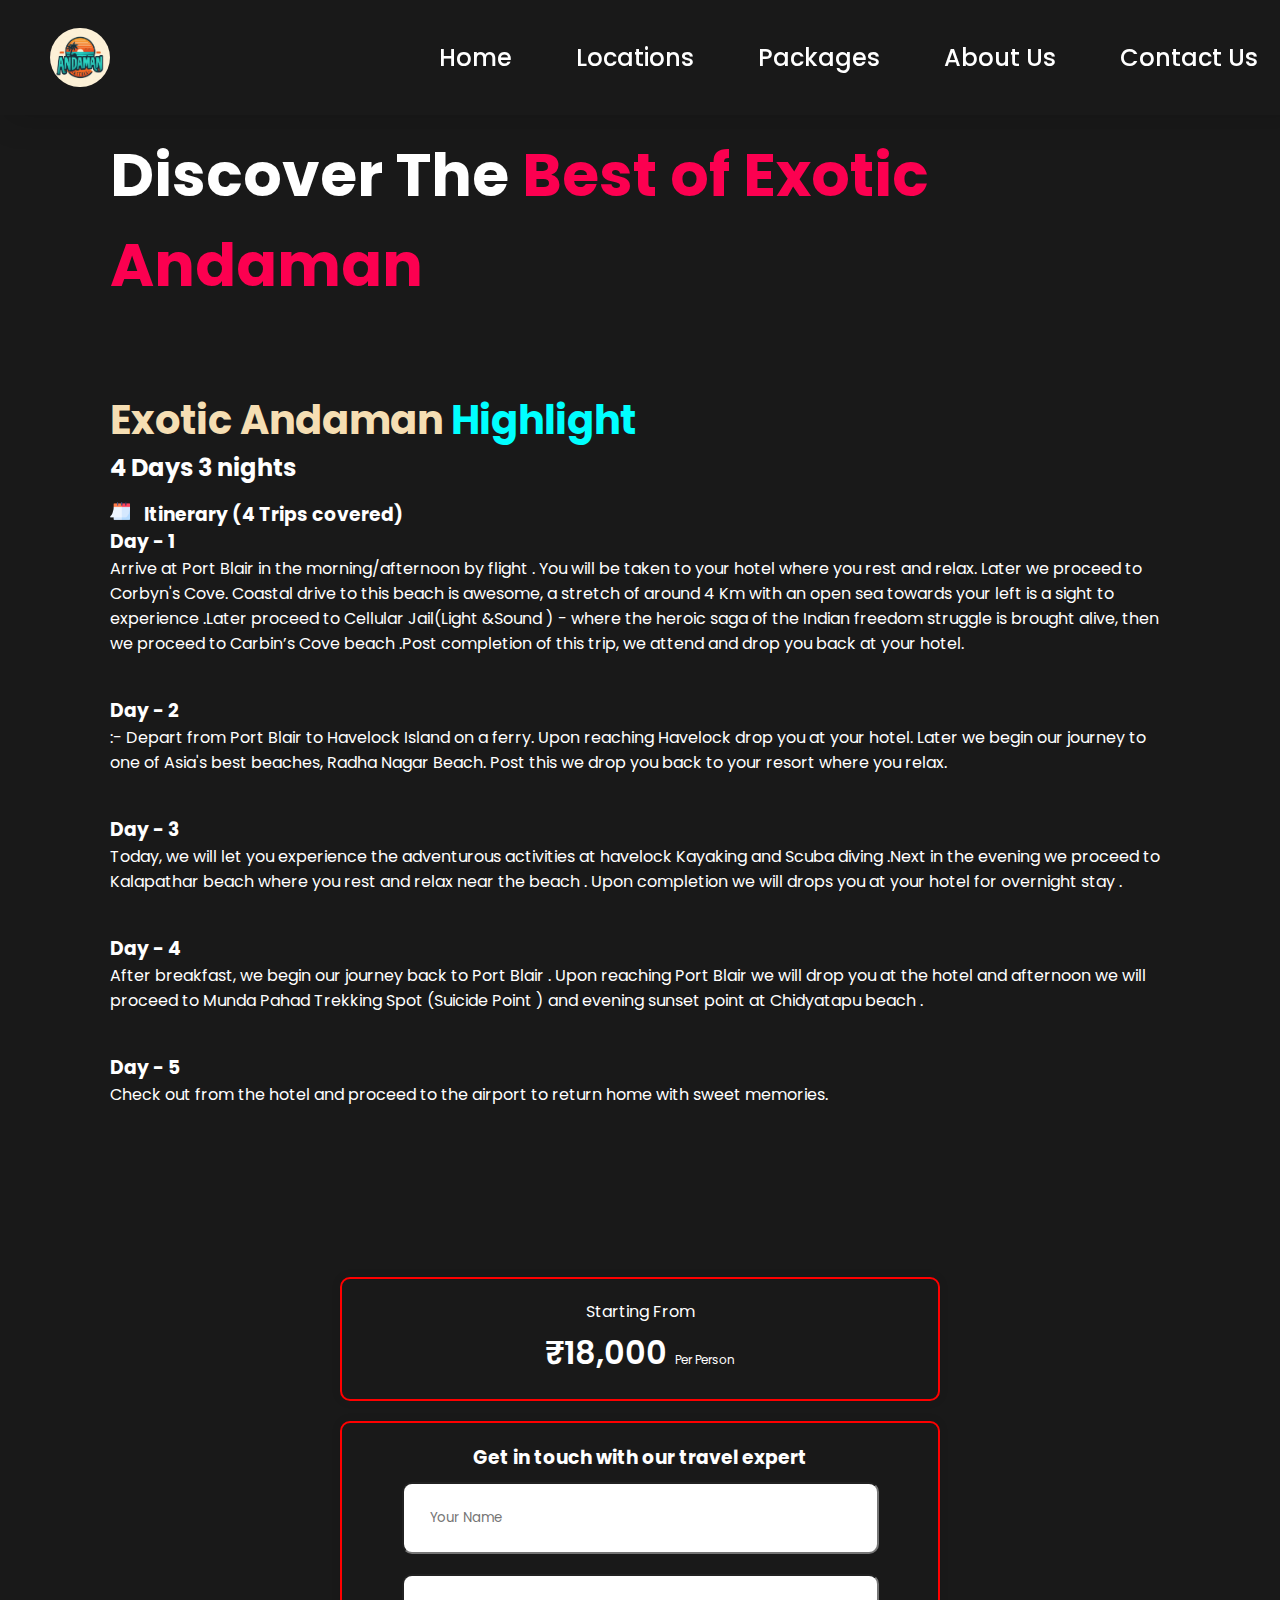
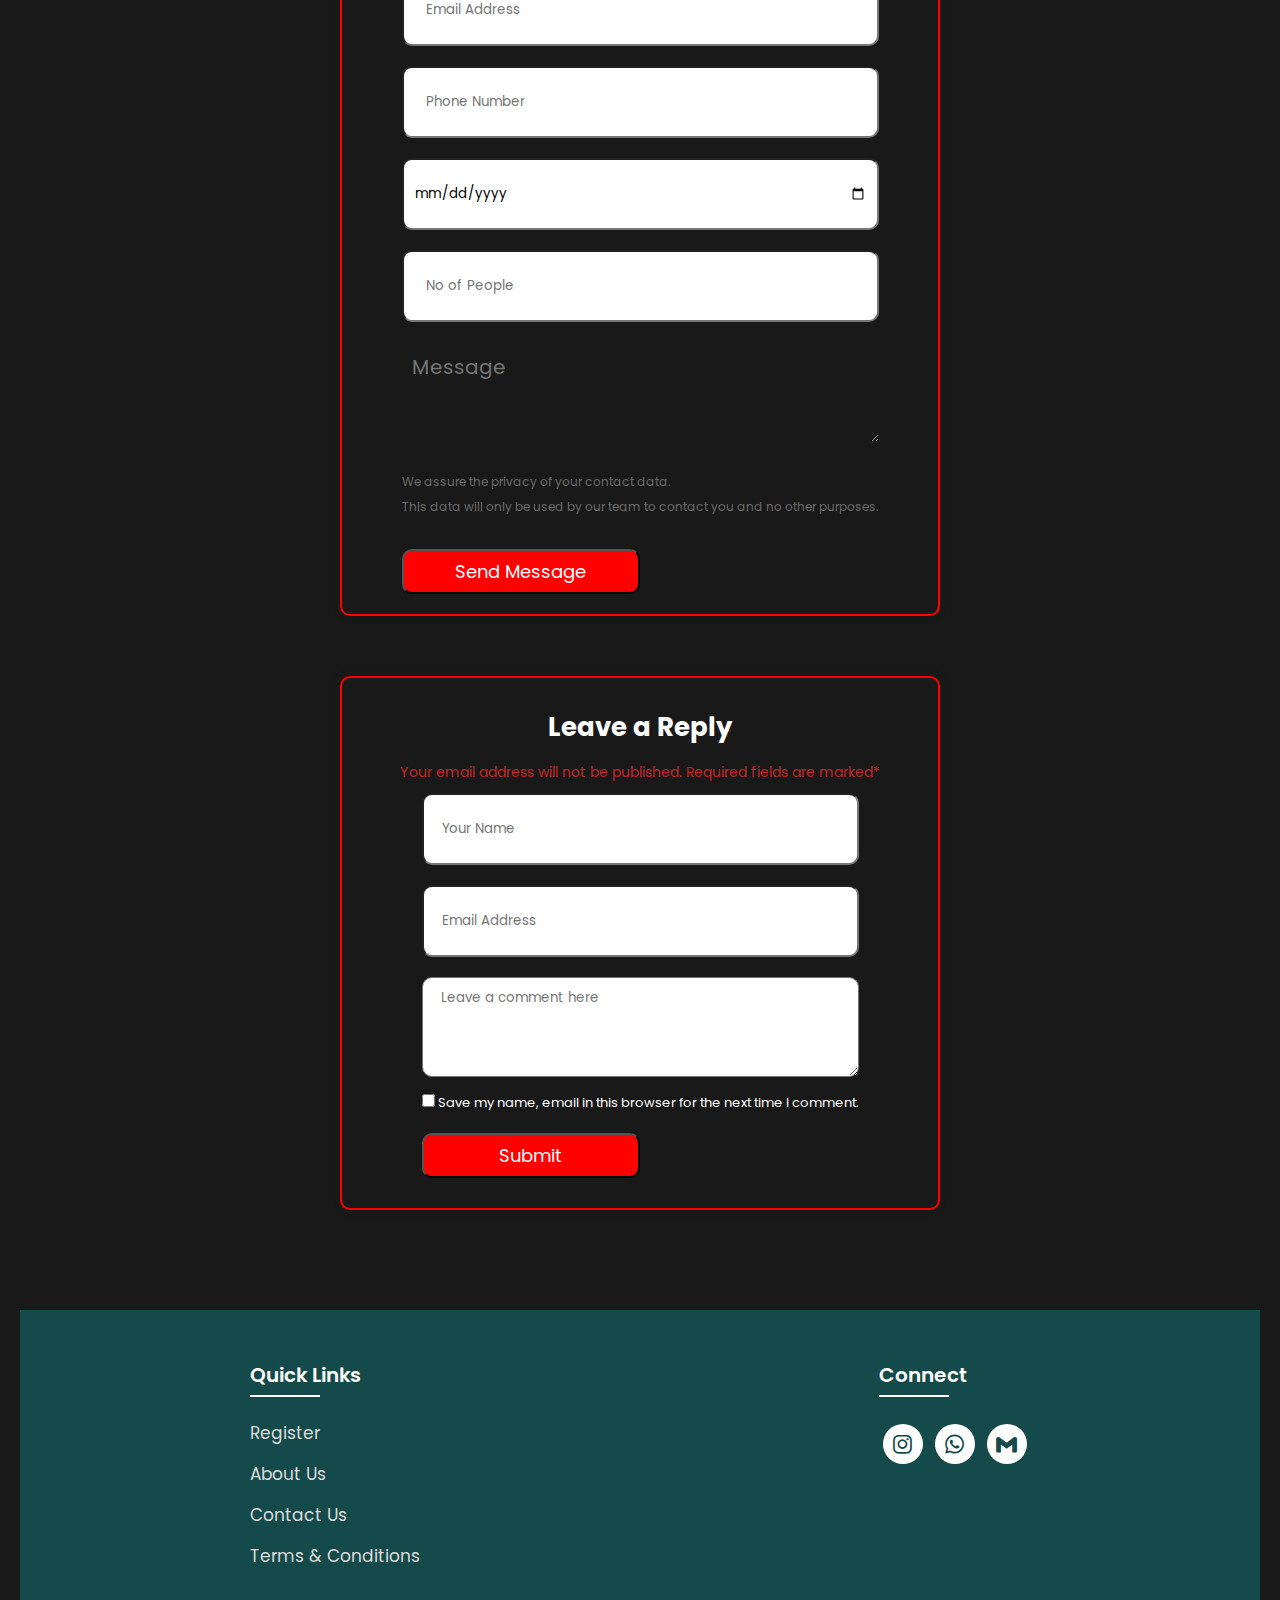
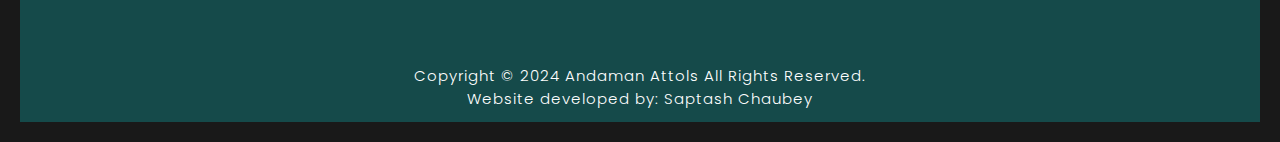
<file: exoticAndaman.html>
<!DOCTYPE html>
<html lang="en">
<head>
    <meta charset="UTF-8">
    <meta http-equiv="X-UA-Compatible" content="IE=edge">
    <meta name="viewport" content="width=device-width, initial-scale=1.0">
    <title>Travel Destinations</title>

    <link rel="stylesheet" type="text/css" href="css/style.css">
    <link rel="preconnect" href="https://fonts.googleapis.com">
    <link rel="preconnect" href="https://fonts.gstatic.com" crossorigin>
    <link href="https://fonts.googleapis.com/css2?family=Paytone+One&family=Poppins:wght@100;200;300;400;500;600;700;800;900&display=swap" rel="stylesheet">
    <link rel="stylesheet" href="https://unpkg.com/boxicons@latest/css/boxicons.min.css">
    <link rel="icon" href="./files/logo-modified.png" type="image/x-icon" >

</head>
<style>
   .card {
    border: 2px solid red;
    border-radius: 10px;
    padding: 20px;
    max-width: 600px;
    margin: auto;
    box-shadow: 0px 0px 10px rgba(0, 0, 0, 0.1);
    box-sizing: border-box;
}

.card-body {
    display: flex;
    flex-direction: column;
    align-items: center;
    width: 100%;
    box-sizing: border-box;
}

.form-group {
    width: 100%;
    box-sizing: border-box;
}

.form-control {
    width: 100%;
    margin: 10px 0;
    border-radius: 10px;
    height: 8vh;
    padding: 10px;
    box-sizing: border-box;
}

.btn-submit {
    width: 50%;
    background-color: red;
    border-radius: 10px;
    height: 5vh;
    margin-top: 20px;
    color: white;
    font-size: large;
}

.message-box {
    resize: vertical;
    min-height: 100px;
}
.content-wrapper {
    display: flex;
    flex-wrap: wrap;
    justify-content: space-between;
}

.side-content, .leave-reply {
    flex: 1;
    min-width: 300px; /* Adjust based on your layout */
    padding: 20px;
    box-sizing: border-box;
}

@media (max-width: 768px) {
    .content-wrapper {
        flex-direction: column;
    }

    .side-content, .leave-reply {
        width: 100%;
        padding: 0;
    }
}
@keyframes fadeInUp {
    0% {
        opacity: 0;
        transform: translateY(20px);
    }
    100% {
        opacity: 1;
        transform: translateY(0);
    }
}

.price-animated {
    display: inline-block;
    transition: transform 1s ease-in-out, opacity 0.3s ease-in-out;
}
.price-animated:hover {
    animation: fadeInUp 2s ease-in-out forwards;
}





</style>
<body class="location-body">

    
    <nav>
        <img src="./files/logo.jpg" class="logo" alt="Logo" style="width: 60px;">
        <ul class="navbar">
            <li>
                <a href="#home">Home</a>
                <a href="#locations">Locations</a>
                <a href="#package">Packages</a>
                <a href="./about.html">About Us</a>
                <a href="./contact.html">Contact Us</a>
            </li>
        </ul>
    </nav>
<section class="location-section">
    <div class="location-heading">
        <h1>
            <i class="bullet-icon"></i>
            Discover The <span>Best of Exotic Andaman</span>
        </h1>
    </div>
 <div class="location-detail" id="kashmir">
    <h1 style="color: wheat; ">Exotic Andaman <span style="color: aqua">Highlight</span></h1>
    <h2>4 Days 3 nights</h2>

    <h3 style="margin-bottom: -42px; margin-top: 15px;"><img src="./files/calendar.png" style="margin-right: 14px;" alt="" width="20px" >Itinerary (4 Trips covered)</h3>

   
    <p><h3>Day - 1</h3>Arrive at Port Blair in the morning/afternoon by flight . You will be taken to your 
        hotel where you rest and relax. Later we proceed to Corbyn's Cove. Coastal drive to this 
        beach is awesome, a stretch of around 4 Km with an open sea towards your left is a sight to 
        experience .Later proceed to Cellular Jail(Light &Sound ) - where the heroic saga of the 
        Indian freedom struggle is brought alive, then we proceed to Carbin’s Cove beach .Post 
        completion of this trip, we attend and drop you back at your hotel.</p>
        <p><h3>Day - 2</h3> :- Depart from Port Blair to Havelock Island on a ferry. Upon reaching Havelock 
        drop you at your hotel. Later we begin our journey to one of Asia's best beaches, Radha 
        Nagar Beach. Post this we drop you back to your resort where you relax.</p>
        <p><h3>Day - 3</h3>Today, we will let you experience the adventurous activities at havelock 
        Kayaking and Scuba diving .Next in the evening we proceed to Kalapathar beach where 
        you rest and relax near the beach . Upon completion we will drops you at your hotel for 
        overnight stay .</p>
        <p><h3>Day - 4</h3>After breakfast, we begin our journey back to Port Blair . Upon reaching Port 
        Blair we will drop you at the hotel and afternoon we will proceed to Munda Pahad Trekking 
        Spot (Suicide Point ) and evening sunset point at Chidyatapu beach .
        <p><h3>Day - 5</h3>Check out from the hotel and proceed to the airport to return home with sweet 
        memories.</p>
 </div>

 


    </section>
   <!-- Container to hold both sections -->
<div class="row content-wrapper">
    <!-- Side Content on the left -->
    <div class="col-md-6 side-content">
        <div class="card blueshade" style="color: #fff;">
            <div class="card-body">
                <div style="margin-bottom:5px; color:#fff;">Starting From</div>
                <h2 class="price-animated" style="margin-bottom:2px; font-weight:600; font-size:32px;">
                    ₹18,000 <span style="font-size:12px; font-weight:400;">Per Person</span>
                </h2>                
                
            </div>
        </div>

        <div class="col-md-6 side-content">
            <div class="card">
                <div class="card-body">
                    <h3 class="card-heading">Get in touch with our travel expert</h3>
                    <form>
                        <div class="form-group"> 
                            <input type="text" class="form-control" name="name" id="name" placeholder="    Your Name" required=""> 
                        </div>
                        <div class="form-group"> 
                            <input type="email" class="form-control" name="email" placeholder="   Email Address" required=""> 
                        </div>
                        <div class="form-group"> 
                            <input type="number" class="form-control" name="phone" placeholder="   Phone Number" required=""> 
                        </div>
                        <div class="form-group"> 
                            <input type="date" class="form-control" name="travelDate" id="travelDate" placeholder="   Choose Date of Travel" required=""> 
                        </div>
                        <div class="form-group"> 
                            <input type="number" class="form-control" name="pax" placeholder="   No of People" required=""> 
                        </div>
                        <div class="form-group"> 
                            <textarea class="form-control message-box" name="message" rows="6" placeholder="Message" required=""></textarea> 
                        </div>
                        <div class="privacy-notice" style="margin: 10px 0px; line-height: 25px; font-size: 12px; color: #696969;">
                            <ion-icon name="checkmark-circle-outline" role="img" class="md hydrated"></ion-icon> We assure the privacy of your contact data. <br>
                            <ion-icon name="checkmark-circle-outline" role="img" class="md hydrated"></ion-icon> This data will only be used by our team to contact you and no other purposes.
                        </div>
                        
                        <!-- Updated Send Message Button -->
                        <button type="button" class="btn-submit">Send Message</button>
                    </form>
                </div>
            </div>
        </div>
        
        <!-- Leave a Reply on the right -->
        <div class="col-md-6 leave-reply">
            <div class="card details-accordion" style="margin-top: 20px; padding: 30px;">
                <div class="card-body dotlist" style="font-size:13px;">
                    <h1 style="font-weight: 700; margin-bottom: 15px;">Leave a Reply</h1>
                    <p style="font-size: 14px; color: #e12929d9;">Your email address will not be published. Required fields are marked*</p>
        
                    <div class="row formset">
                        <div class="col-6">
                            <input type="text" class="form-control" placeholder="  Your Name">
                        </div>
                        <div class="col-6">
                            <input type="email" class="form-control" placeholder="  Email Address">
                        </div>
        
                        <div class="col-12">
                            <div class="form-floating mt-4 mb-3">
                                <textarea cols="30" class="form-control" placeholder="  Leave a comment here" id="floatingTextarea" style="min-height: 100px;"></textarea>
                            </div>
        
                            <div class="mb-3 form-check">
                                <input type="checkbox" class="form-check-input" id="exampleCheck1">
                                <label class="form-check-label" for="exampleCheck1">Save my name, email in this browser for the next time I comment.</label>
                            </div>
        
                            <!-- Updated Submit Button -->
                            <button type="button" class="btn-submit">Submit</button>
                        </div>
                    </div>
                </div>
            </div>
        </div>
   
    <!-- Footer -->

<section class="footer">
    <div class="foot">
        <div class="footer-content">
            
            <div class="footlinks">
                <h4>Quick Links</h4>
                <ul>
                    <li><a href="./register.html">Register</a></li>
                    <li><a href="./about.html">About Us</a></li>
                    <li><a href="./contact.html">Contact Us</a></li>
                    <li><a href="./files/Terms.pdf" download="Terms & Conditions.pdf">Terms & Conditions</a></li>
                
                </ul>
            </div>

            <div class="footlinks">
                <h4>Connect</h4>
                <div class="social">
                    <a href="https://www.instagram.com/andaman_attols?igsh=ZjdmZDdyNW1zYzVt&utm_source=qr" target="_blank"><i class='bx bxl-instagram'></i></a>
                    <a href="https://wa.me/917063927931" target="_blank"><i class='bx bxl-whatsapp'></i></a>
                    <a href="mailto:andamanattols@gmail.com" target="_blank"><i class='bx bxl-gmail'></i></a>
                    
                </div>
            </div>
            
        </div>
    </div>

    <div class="end">
        <p>Copyright © 2024 Andaman Attols All Rights Reserved.<br>Website developed by: Saptash Chaubey</p>

</section>

</body>
<script src="forms.js"></script>
</html>
</file>
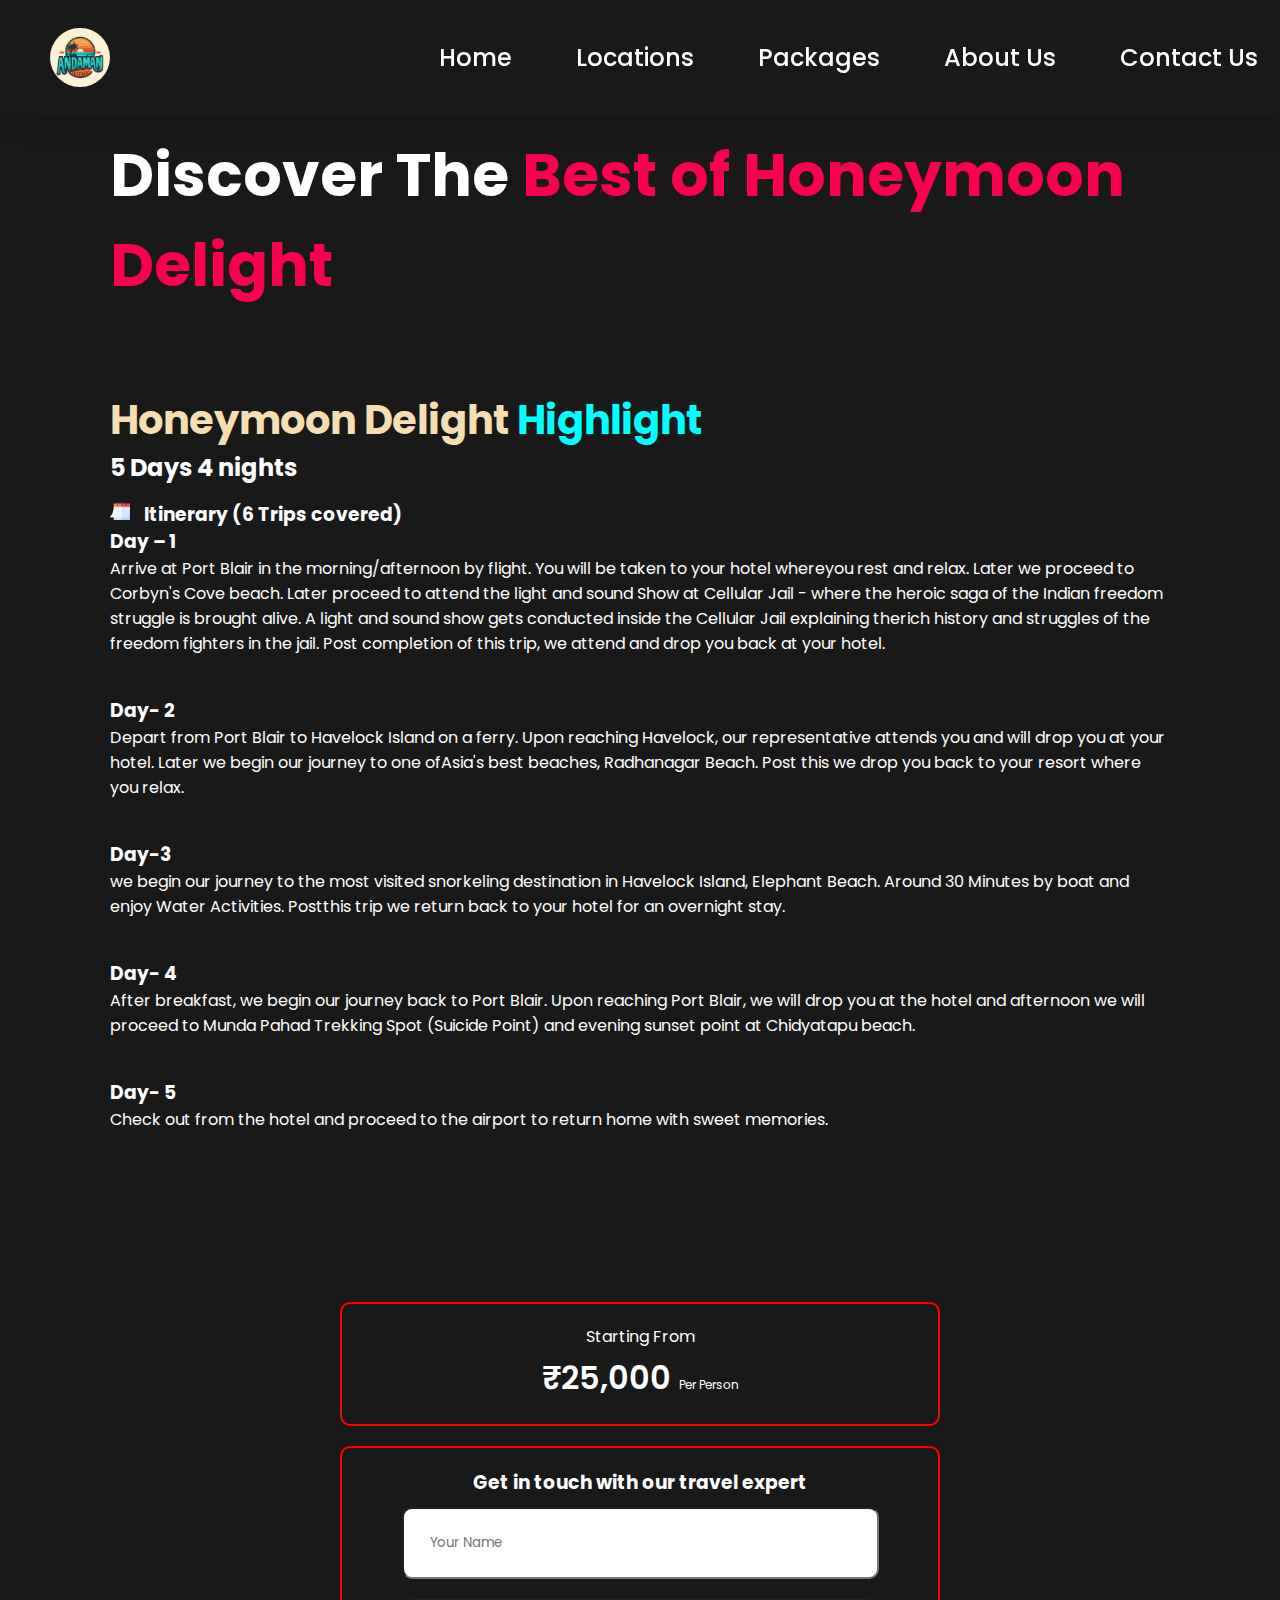
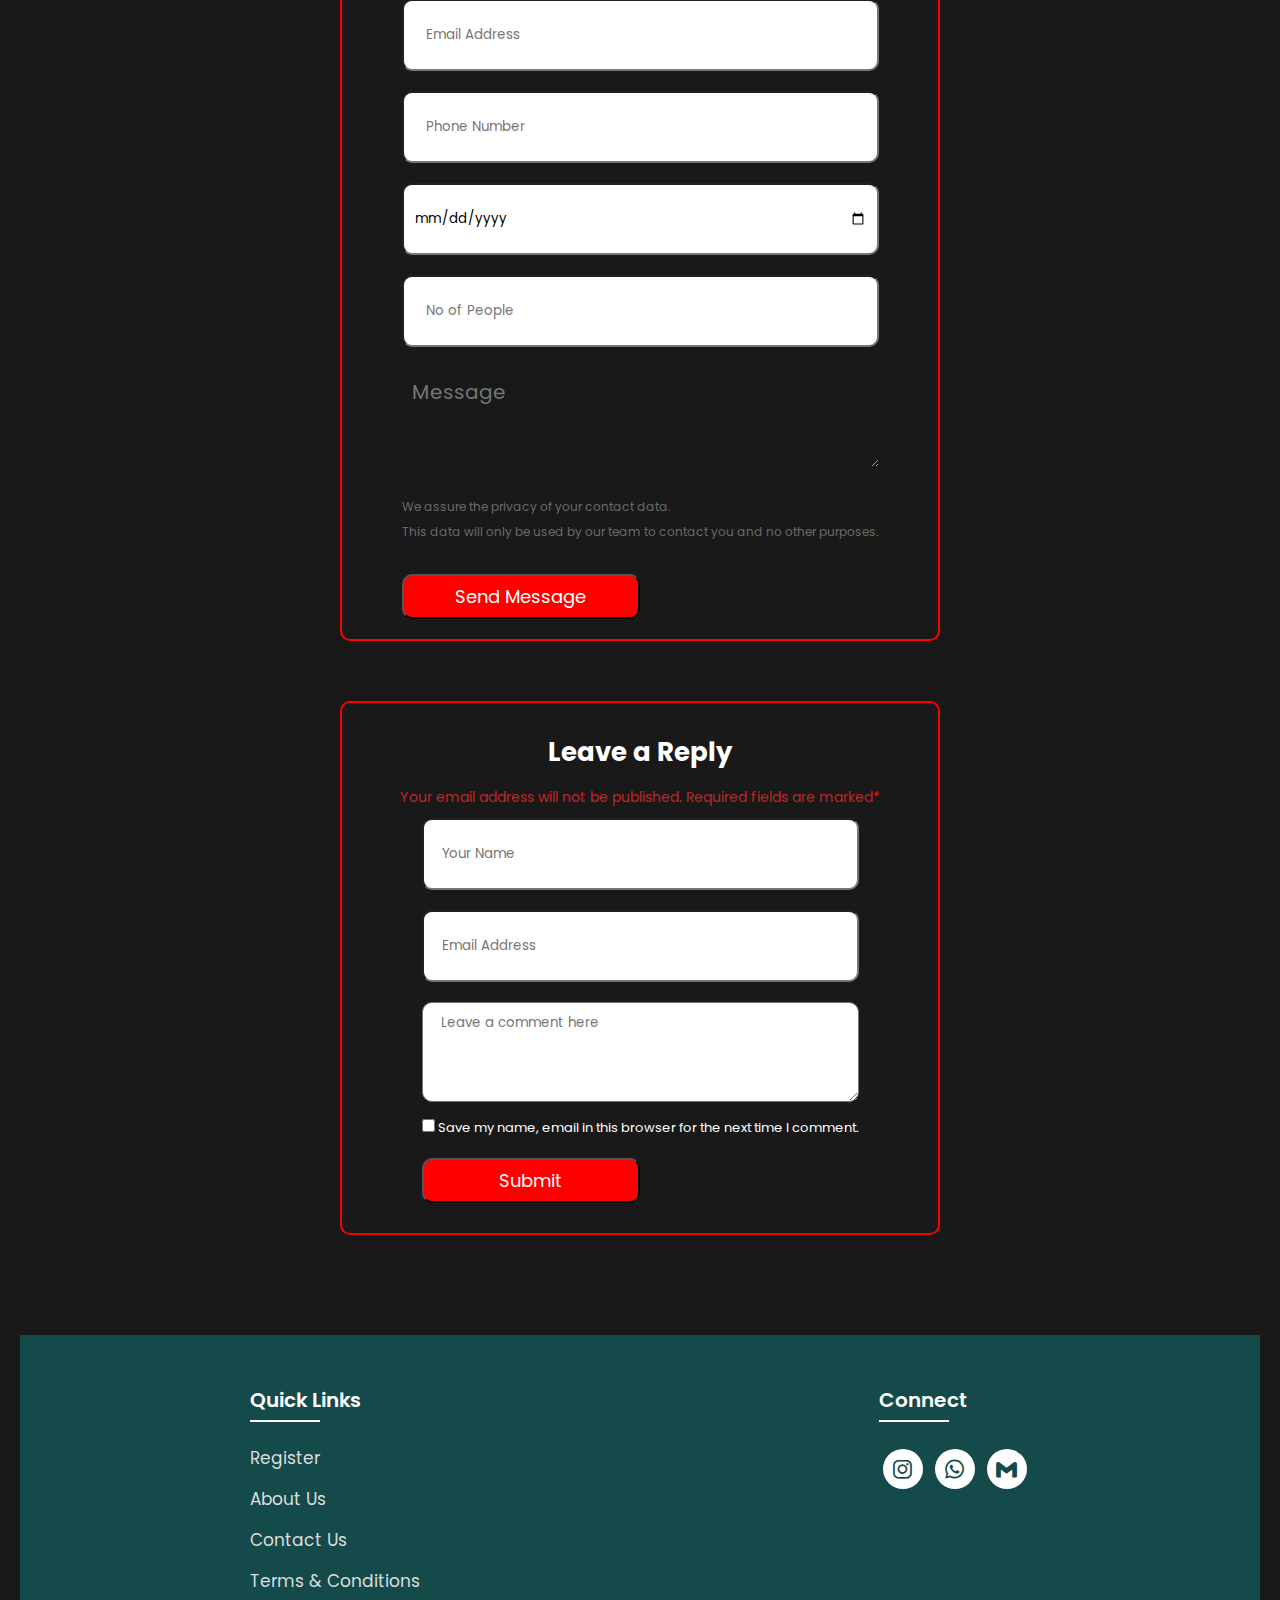
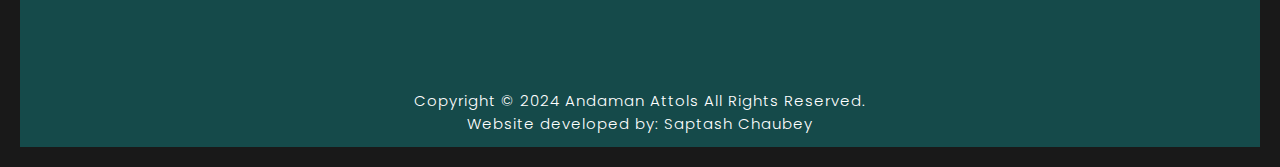
<file: Honeymoon.html>
<!DOCTYPE html>
<html lang="en">
<head>
    <meta charset="UTF-8">
    <meta http-equiv="X-UA-Compatible" content="IE=edge">
    <meta name="viewport" content="width=device-width, initial-scale=1.0">
    <title>Travel Destinations</title>

    <link rel="stylesheet" type="text/css" href="css/style.css">
    <link rel="preconnect" href="https://fonts.googleapis.com">
    <link rel="preconnect" href="https://fonts.gstatic.com" crossorigin>
    <link href="https://fonts.googleapis.com/css2?family=Paytone+One&family=Poppins:wght@100;200;300;400;500;600;700;800;900&display=swap" rel="stylesheet">
    <link rel="stylesheet" href="https://unpkg.com/boxicons@latest/css/boxicons.min.css">
    <link rel="icon" href="./files/logo-modified.png" type="image/x-icon" >

</head>
<style>
   .card {
    border: 2px solid red;
    border-radius: 10px;
    padding: 20px;
    max-width: 600px;
    margin: auto;
    box-shadow: 0px 0px 10px rgba(0, 0, 0, 0.1);
    box-sizing: border-box;
}

.card-body {
    display: flex;
    flex-direction: column;
    align-items: center;
    width: 100%;
    box-sizing: border-box;
}

.form-group {
    width: 100%;
    box-sizing: border-box;
}

.form-control {
    width: 100%;
    margin: 10px 0;
    border-radius: 10px;
    height: 8vh;
    padding: 10px;
    box-sizing: border-box;
}

.btn-submit {
    width: 50%;
    background-color: red;
    border-radius: 10px;
    height: 5vh;
    margin-top: 20px;
    color: white;
    font-size: large;
}

.message-box {
    resize: vertical;
    min-height: 100px;
}
.content-wrapper {
    display: flex;
    flex-wrap: wrap;
    justify-content: space-between;
}

.side-content, .leave-reply {
    flex: 1;
    min-width: 300px; /* Adjust based on your layout */
    padding: 20px;
    box-sizing: border-box;
}

@media (max-width: 768px) {
    .content-wrapper {
        flex-direction: column;
    }

    .side-content, .leave-reply {
        width: 100%;
        padding: 0;
    }
}
@keyframes fadeInUp {
    0% {
        opacity: 0;
        transform: translateY(20px);
    }
    100% {
        opacity: 1;
        transform: translateY(0);
    }
}

.price-animated {
    display: inline-block;
    transition: transform 1s ease-in-out, opacity 0.3s ease-in-out;
}
.price-animated:hover {
    animation: fadeInUp 2s ease-in-out forwards;
}





</style>
<body class="location-body">

    
    <nav>
        <img src="./files/logo.jpg" class="logo" alt="Logo" style="width: 60px;">
        <ul class="navbar">
            <li>
                <a href="#home">Home</a>
                <a href="#locations">Locations</a>
                <a href="#package">Packages</a>
                <a href="./about.html">About Us</a>
                <a href="./contact.html">Contact Us</a>
            </li>
        </ul>
    </nav>
<section class="location-section">
    <div class="location-heading">
        <h1>
            <i class="bullet-icon"></i>
            Discover The <span>Best of Honeymoon Delight</span>
        </h1>
    </div>
 <div class="location-detail" id="kashmir">
    <h1 style="color: wheat; ">Honeymoon Delight <span style="color: aqua">Highlight</span></h1>
    <h2>5 Days 4 nights</h2>

    <h3 style="margin-bottom: -42px; margin-top: 15px;"><img src="./files/calendar.png" style="margin-right: 14px;" alt="" width="20px" >Itinerary (6 Trips covered)</h3>

   
            <p><h3>Day – 1</h3> Arrive at Port Blair in the morning/afternoon by flight. You will be taken to your
            hotel whereyou rest and relax. Later we proceed to Corbyn's Cove beach. Later proceed to
            attend the light and sound Show at Cellular Jail - where the heroic saga of the Indian freedom
            struggle is brought alive. A light and sound show gets conducted inside the Cellular Jail
            explaining therich history and struggles of the freedom fighters in the jail. Post completion of 
            this trip, we attend and drop you back at your hotel.</p>
            <p><h3>Day- 2</h3> Depart from Port Blair to Havelock Island on a ferry. Upon reaching Havelock, our
            representative attends you and will drop you at your hotel. Later we begin our journey to one 
            ofAsia's best beaches, Radhanagar Beach. Post this we drop you back to your resort where you
            relax.</p>
            <p><h3>Day-3</h3> we begin our journey to the most visited snorkeling destination in Havelock Island,
            Elephant Beach. Around 30 Minutes by boat and enjoy Water Activities. Postthis trip we
            return back to your hotel for an overnight stay.</p>
            <p><h3>Day- 4</h3> After breakfast, we begin our journey back to Port Blair. Upon reaching Port Blair, 
            we will drop you at the hotel and afternoon we will proceed to Munda Pahad Trekking Spot
            (Suicide Point) and evening sunset point at Chidyatapu beach.</p>
            <p><h3>Day- 5</h3> Check out from the hotel and proceed to the airport to return home with sweet 
            memories.</p>
 </div>

 


    </section>
   <!-- Container to hold both sections -->
<div class="row content-wrapper">
    <!-- Side Content on the left -->
    <div class="col-md-6 side-content">
        <div class="card blueshade" style="color: #fff;">
            <div class="card-body">
                <div style="margin-bottom:5px; color:#fff;">Starting From</div>
                <h2 class="price-animated" style="margin-bottom:2px; font-weight:600; font-size:32px;">
                    ₹25,000 <span style="font-size:12px; font-weight:400;">Per Person</span>
                </h2>                
                
            </div>
        </div>

        <div class="col-md-6 side-content">
            <div class="card">
                <div class="card-body">
                    <h3 class="card-heading">Get in touch with our travel expert</h3>
                    <form>
                        <div class="form-group"> 
                            <input type="text" class="form-control" name="name" id="name" placeholder="    Your Name" required=""> 
                        </div>
                        <div class="form-group"> 
                            <input type="email" class="form-control" name="email" placeholder="   Email Address" required=""> 
                        </div>
                        <div class="form-group"> 
                            <input type="number" class="form-control" name="phone" placeholder="   Phone Number" required=""> 
                        </div>
                        <div class="form-group"> 
                            <input type="date" class="form-control" name="travelDate" id="travelDate" placeholder="   Choose Date of Travel" required=""> 
                        </div>
                        <div class="form-group"> 
                            <input type="number" class="form-control" name="pax" placeholder="   No of People" required=""> 
                        </div>
                        <div class="form-group"> 
                            <textarea class="form-control message-box" name="message" rows="6" placeholder="Message" required=""></textarea> 
                        </div>
                        <div class="privacy-notice" style="margin: 10px 0px; line-height: 25px; font-size: 12px; color: #696969;">
                            <ion-icon name="checkmark-circle-outline" role="img" class="md hydrated"></ion-icon> We assure the privacy of your contact data. <br>
                            <ion-icon name="checkmark-circle-outline" role="img" class="md hydrated"></ion-icon> This data will only be used by our team to contact you and no other purposes.
                        </div>
                        
                        <!-- Updated Send Message Button -->
                        <button type="button" class="btn-submit">Send Message</button>
                    </form>
                </div>
            </div>
        </div>
        
        <!-- Leave a Reply on the right -->
        <div class="col-md-6 leave-reply">
            <div class="card details-accordion" style="margin-top: 20px; padding: 30px;">
                <div class="card-body dotlist" style="font-size:13px;">
                    <h1 style="font-weight: 700; margin-bottom: 15px;">Leave a Reply</h1>
                    <p style="font-size: 14px; color: #e12929d9;">Your email address will not be published. Required fields are marked*</p>
        
                    <div class="row formset">
                        <div class="col-6">
                            <input type="text" class="form-control" placeholder="  Your Name">
                        </div>
                        <div class="col-6">
                            <input type="email" class="form-control" placeholder="  Email Address">
                        </div>
        
                        <div class="col-12">
                            <div class="form-floating mt-4 mb-3">
                                <textarea cols="30" class="form-control" placeholder="  Leave a comment here" id="floatingTextarea" style="min-height: 100px;"></textarea>
                            </div>
        
                            <div class="mb-3 form-check">
                                <input type="checkbox" class="form-check-input" id="exampleCheck1">
                                <label class="form-check-label" for="exampleCheck1">Save my name, email in this browser for the next time I comment.</label>
                            </div>
        
                            <!-- Updated Submit Button -->
                            <button type="button" class="btn-submit">Submit</button>
                        </div>
                    </div>
                </div>
            </div>
        </div>
   
    <!-- Footer -->

<section class="footer">
    <div class="foot">
        <div class="footer-content">
            
            <div class="footlinks">
                <h4>Quick Links</h4>
                <ul>
                    <li><a href="./register.html">Register</a></li>
                    <li><a href="./about.html">About Us</a></li>
                    <li><a href="./contact.html">Contact Us</a></li>
                    <li><a href="./files/Terms.pdf" download="Terms & Conditions.pdf">Terms & Conditions</a></li>
                
                </ul>
            </div>

            <div class="footlinks">
                <h4>Connect</h4>
                <div class="social">
                    <a href="https://www.instagram.com/andaman_attols?igsh=ZjdmZDdyNW1zYzVt&utm_source=qr" target="_blank"><i class='bx bxl-instagram'></i></a>
                    <a href="https://wa.me/917063927931" target="_blank"><i class='bx bxl-whatsapp'></i></a>
                    <a href="mailto:andamanattols@gmail.com" target="_blank"><i class='bx bxl-gmail'></i></a>
                    
                </div>
            </div>
            
        </div>
    </div>

    <div class="end">
        <p>Copyright © 2024 Andaman Attols All Rights Reserved.<br>Website developed by: Saptash Chaubey</p>

</section>

</body>
<script src="forms.js"></script>
</html>
</file>
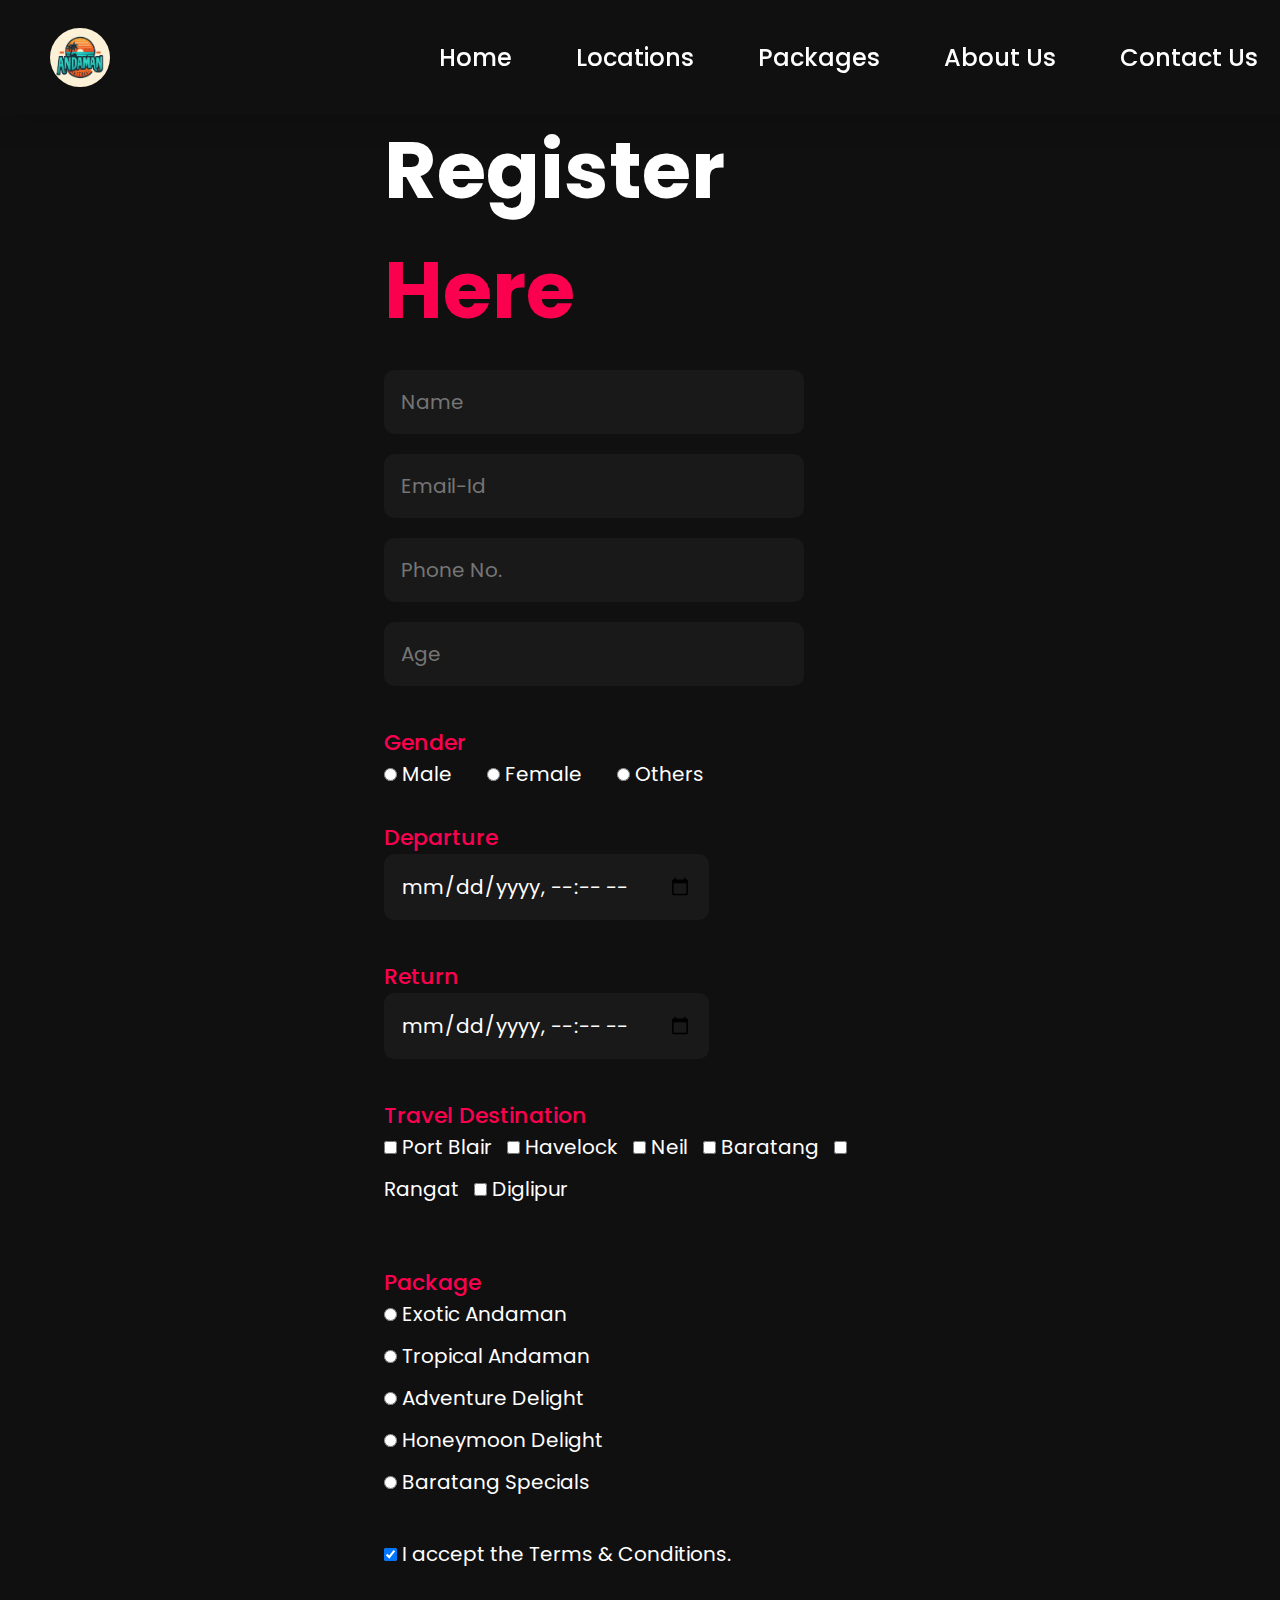
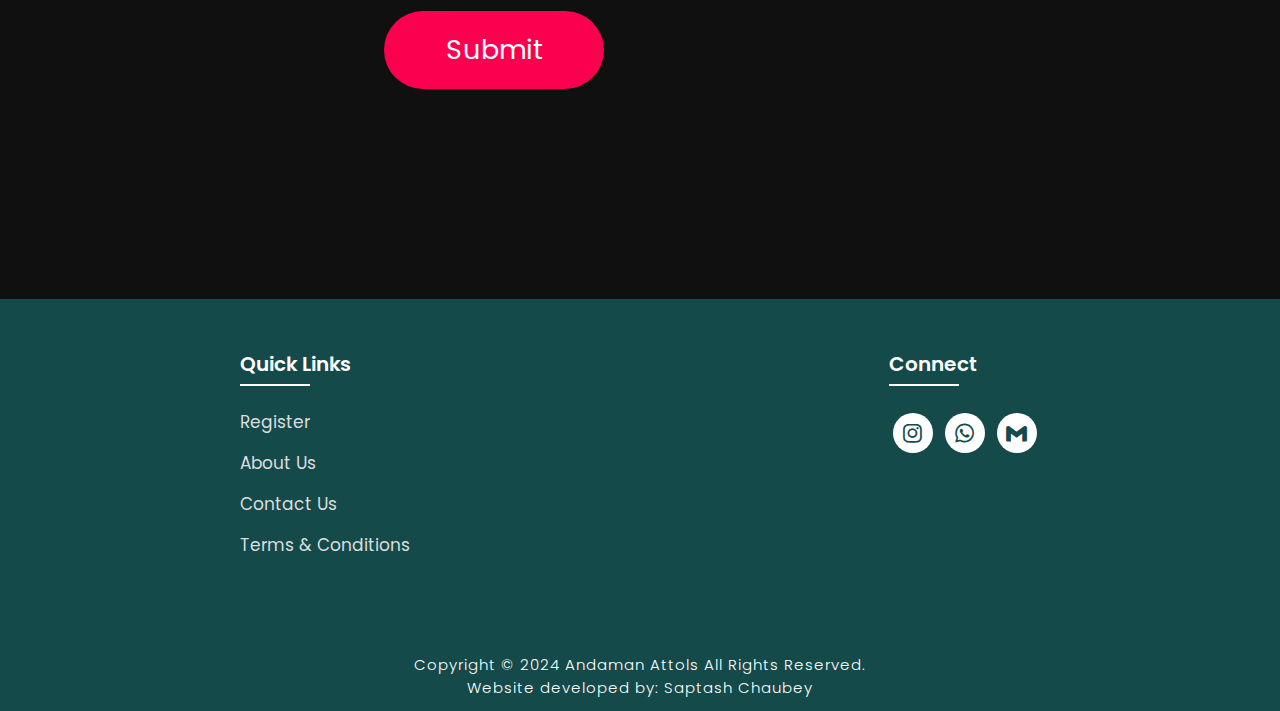
<file: register.html>
<!DOCTYPE html>
<html lang="en">
<head>
    <meta charset="UTF-8">
    <meta http-equiv="X-UA-Compatible" content="IE=edge">
    <meta name="viewport" content="width=device-width, initial-scale=1.0">
    <title>Register Here</title>
    <link rel="icon" href="./files/logo-modified.png">
    <link rel="stylesheet" type="text/css" href="css/style.css">
    <link rel="preconnect" href="https://fonts.googleapis.com">
    <link rel="preconnect" href="https://fonts.gstatic.com" crossorigin>
    <link href="https://fonts.googleapis.com/css2?family=Paytone+One&family=Poppins:wght@100;200;300;400;500;600;700;800;900&display=swap" rel="stylesheet">
    <link rel="stylesheet" href="https://unpkg.com/boxicons@latest/css/boxicons.min.css">
</head>
<body class="register-body">

    <nav>
        <img src="./files/logo.jpg" class="logo" alt="Logo" style="width: 60px;">
        <ul class="navbar">
            <li>
                <a href="#home">Home</a>
                <a href="#locations">Locations</a>
                <a href="#package">Packages</a>
                <a href="./about.html">About Us</a>
                <a href="./contact.html">Contact Us</a>
            </li>
        </ul>
    </nav>

    <section class="registration">
        <div class="register-form">
            <h1>Register <span>Here</span></h1>
            <form id="registerForm">
                <input type="text" name="myname1" placeholder="Name" id="name" required>
                <input type="email" name="myemail" placeholder="Email-Id" id="email" required>
                <input type="tel" name="myphone" placeholder="Phone No." id="phonenum" required>
                <input type="number" name="myage" placeholder="Age" id="age" required>
                <h4>Gender</h4>
                <input type="radio" name="mygender" value="Male" required> Male &nbsp; &nbsp; &nbsp;
                <input type="radio" name="mygender" value="Female"> Female &nbsp; &nbsp; &nbsp;
                <input type="radio" name="mygender" value="Others"> Others
                <h4>Departure</h4>
                <input type="datetime-local" name="departuredate" id="departuredate" required>
                <h4>Return</h4>
                <input type="datetime-local" name="returndate" id="returndate" required>
                <h4>Travel Destination</h4>
                <input type="checkbox" name="td" value="Port Blair"> Port Blair &nbsp;
                <input type="checkbox" name="td" value="Havelock"> Havelock &nbsp;
                <input type="checkbox" name="td" value="Neil"> Neil &nbsp;
                <input type="checkbox" name="td" value="Baratang"> Baratang &nbsp;
                <input type="checkbox" name="td" value="Rangat"> Rangat &nbsp;
                <input type="checkbox" name="td" value="Diglipur"> Diglipur &nbsp;
                <br><br>
                <h4>Package</h4>
                <input type="radio" name="locations" value="Exotic Andaman" required> Exotic Andaman &nbsp;
                <br>
                <input type="radio" name="locations" value="Tropical Andaman"> Tropical Andaman &nbsp;
                <br>
                <input type="radio" name="locations" value="Adventure Delight"> Adventure Delight &nbsp;
                <br>
                <input type="radio" name="locations" value="Honeymoon Delight"> Honeymoon Delight &nbsp;
                <br>
                <input type="radio" name="locations" value="Honeymoon Delight"> Baratang Specials &nbsp;
                <br><br> 
                <input type="checkbox" name="t&c" id="tnc" checked required> I accept the Terms & Conditions.
                <br><br> 
                <input type="submit" value="Submit" class="submitbtn">
            </form>
        </div>
    </section>

    <!-- Footer -->
    <section class="footer">
        <div class="foot">
            <div class="footer-content">
                <div class="footlinks">
                    <h4>Quick Links</h4>
                    <ul>
                        <li><a href="./register.html">Register</a></li>
                        <li><a href="./about.html">About Us</a></li>
                        <li><a href="./contact.html">Contact Us</a></li>
                        <li><a href="./files/Terms.pdf" download="Terms & Conditions.pdf">Terms & Conditions</a></li>
                    </ul>
                </div>

                <div class="footlinks">
                    <h4>Connect</h4>
                    <div class="social">
                        <a href="https://www.instagram.com/andaman_attols?igsh=ZjdmZDdyNW1zYzVt&utm_source=qr" target="_blank"><i class='bx bxl-instagram'></i></a>
                        <a href="https://wa.me/917063927931" target="_blank"><i class='bx bxl-whatsapp'></i></a>
                        <a href="mailto:andamanattols@gmail.com" target="_blank"><i class='bx bxl-gmail'></i></a>
                    </div>
                </div>
            </div>
        </div>

        <div class="end">
            <p>Copyright © 2024 Andaman Attols All Rights Reserved.<br>Website developed by: Saptash Chaubey</p>
        </div>
    </section>

    <!-- JavaScript -->
    <script src="register.js"></script>
</body>
</html>
</file>
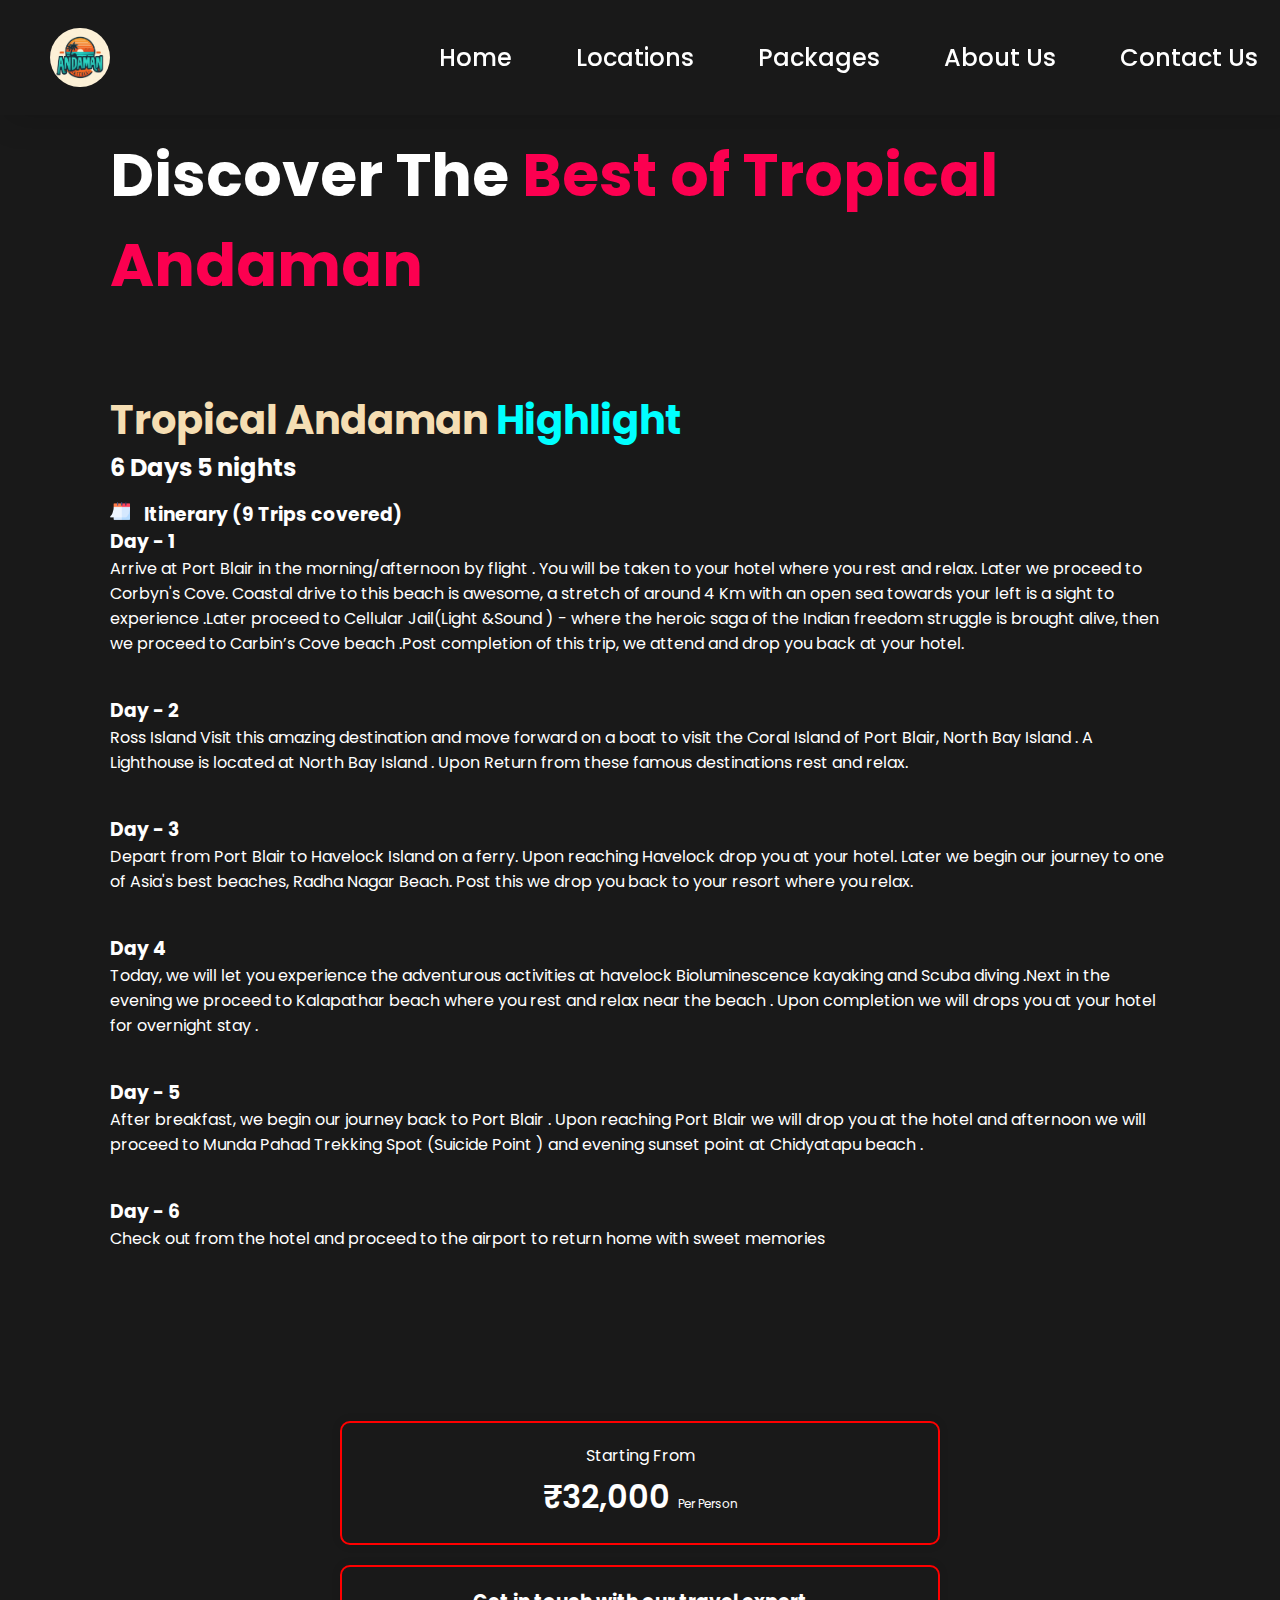
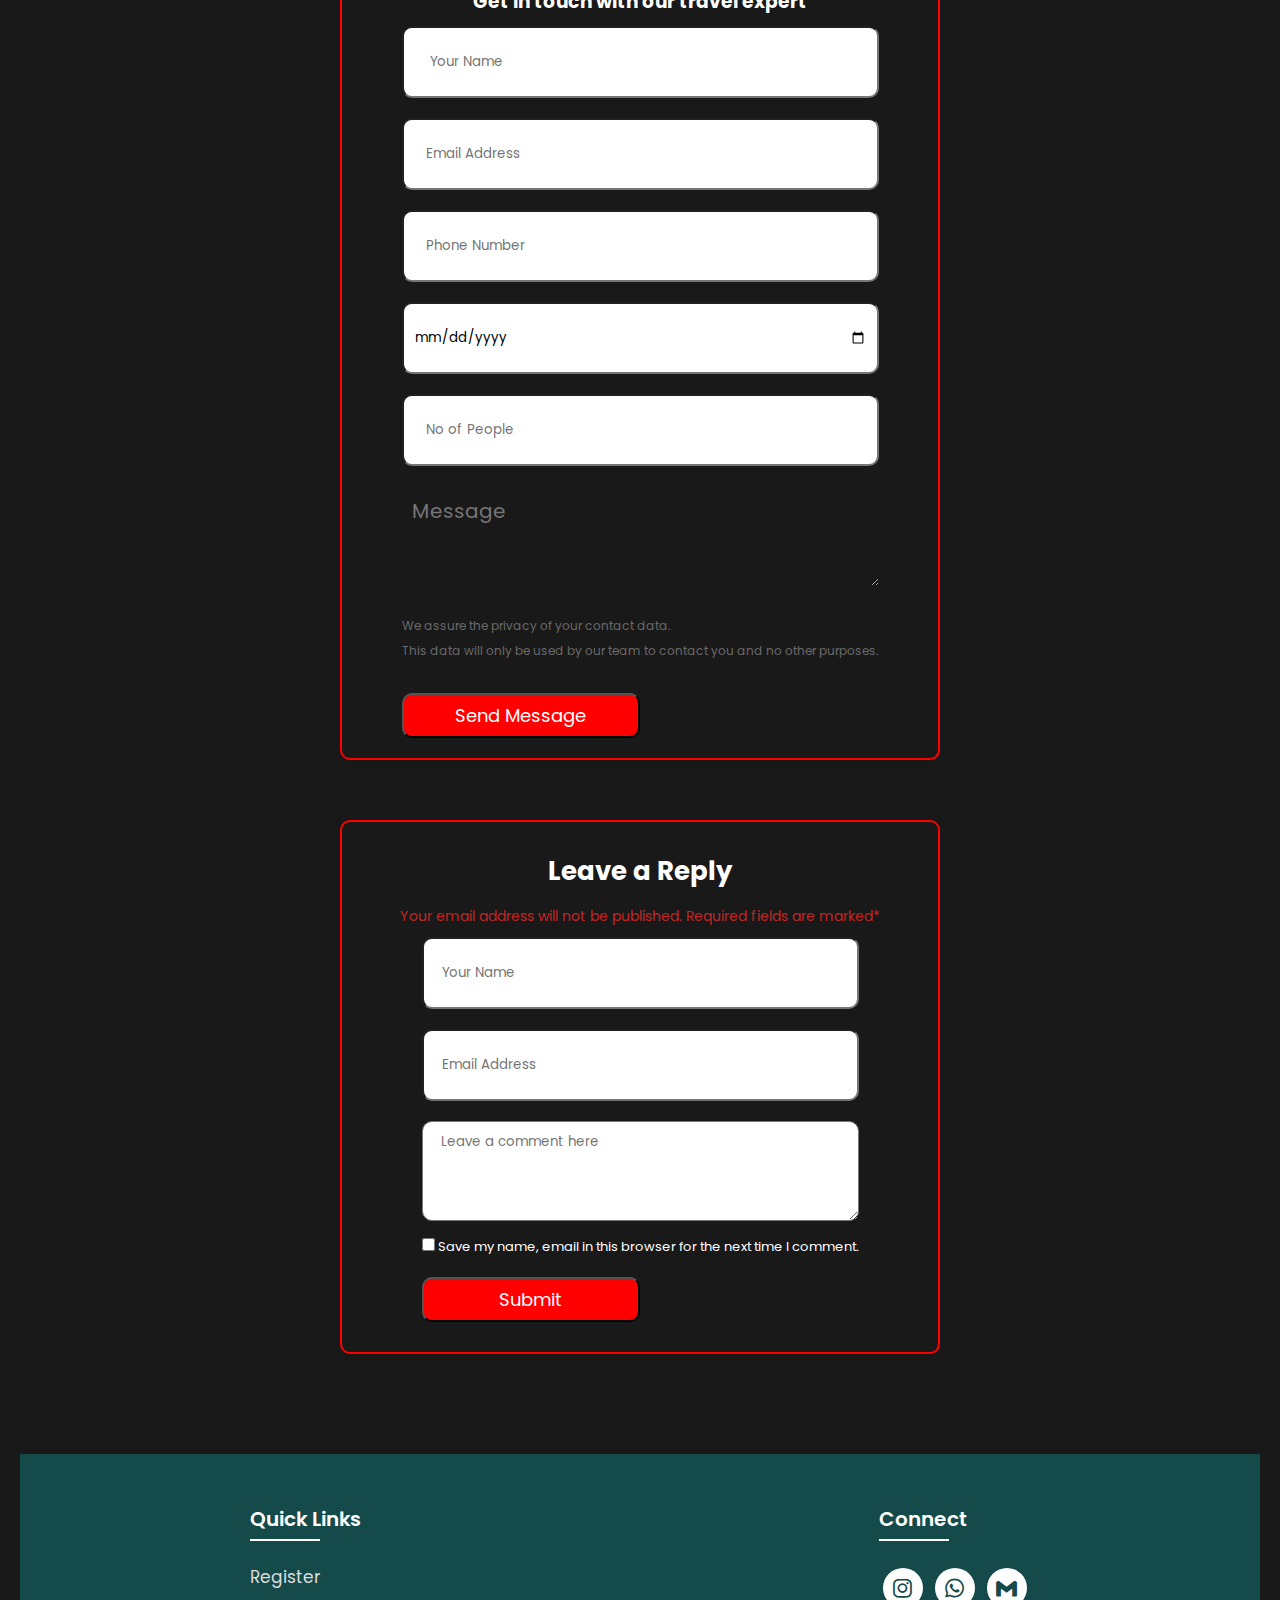
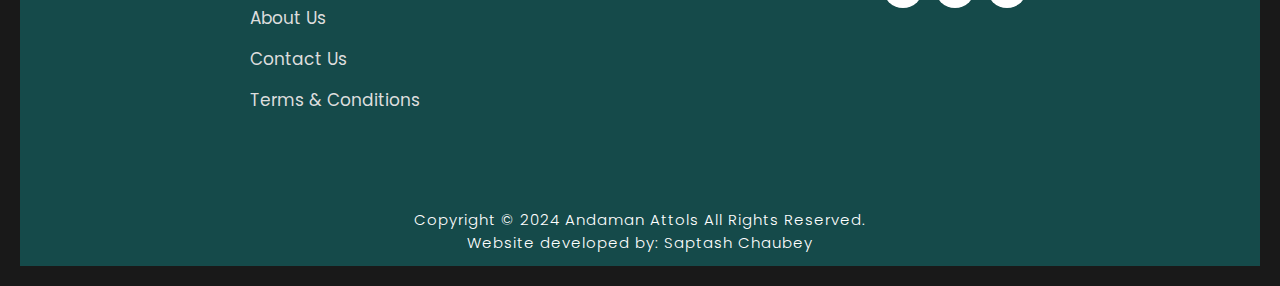
<file: TropicalIslands.html>
<!DOCTYPE html>
<html lang="en">
<head>
    <meta charset="UTF-8">
    <meta http-equiv="X-UA-Compatible" content="IE=edge">
    <meta name="viewport" content="width=device-width, initial-scale=1.0">
    <title>Travel Destinations</title>

    <link rel="stylesheet" type="text/css" href="css/style.css">
    <link rel="preconnect" href="https://fonts.googleapis.com">
    <link rel="preconnect" href="https://fonts.gstatic.com" crossorigin>
    <link href="https://fonts.googleapis.com/css2?family=Paytone+One&family=Poppins:wght@100;200;300;400;500;600;700;800;900&display=swap" rel="stylesheet">
    <link rel="stylesheet" href="https://unpkg.com/boxicons@latest/css/boxicons.min.css">
    <link rel="icon" href="./files/logo-modified.png" type="image/x-icon" >

</head>
<style>
   .card {
    border: 2px solid red;
    border-radius: 10px;
    padding: 20px;
    max-width: 600px;
    margin: auto;
    box-shadow: 0px 0px 10px rgba(0, 0, 0, 0.1);
    box-sizing: border-box;
}

.card-body {
    display: flex;
    flex-direction: column;
    align-items: center;
    width: 100%;
    box-sizing: border-box;
}

.form-group {
    width: 100%;
    box-sizing: border-box;
}

.form-control {
    width: 100%;
    margin: 10px 0;
    border-radius: 10px;
    height: 8vh;
    padding: 10px;
    box-sizing: border-box;
}

.btn-submit {
    width: 50%;
    background-color: red;
    border-radius: 10px;
    height: 5vh;
    margin-top: 20px;
    color: white;
    font-size: large;
}

.message-box {
    resize: vertical;
    min-height: 100px;
}
.content-wrapper {
    display: flex;
    flex-wrap: wrap;
    justify-content: space-between;
}

.side-content, .leave-reply {
    flex: 1;
    min-width: 300px; /* Adjust based on your layout */
    padding: 20px;
    box-sizing: border-box;
}

@media (max-width: 768px) {
    .content-wrapper {
        flex-direction: column;
    }

    .side-content, .leave-reply {
        width: 100%;
        padding: 0;
    }
}
@keyframes fadeInUp {
    0% {
        opacity: 0;
        transform: translateY(20px);
    }
    100% {
        opacity: 1;
        transform: translateY(0);
    }
}

.price-animated {
    display: inline-block;
    transition: transform 1s ease-in-out, opacity 0.3s ease-in-out;
}
.price-animated:hover {
    animation: fadeInUp 2s ease-in-out forwards;
}





</style>
<body class="location-body">

    
    <nav>
        <img src="./files/logo.jpg" class="logo" alt="Logo" style="width: 60px;">
        <ul class="navbar">
            <li>
                <a href="#home">Home</a>
                <a href="#locations">Locations</a>
                <a href="#package">Packages</a>
                <a href="./about.html">About Us</a>
                <a href="./contact.html">Contact Us</a>
            </li>
        </ul>
    </nav>
<section class="location-section">
    <div class="location-heading">
        <h1>
            <i class="bullet-icon"></i>
            Discover The <span>Best of Tropical Andaman</span>
        </h1>
    </div>
 <div class="location-detail" id="kashmir">
    <h1 style="color: wheat; ">Tropical Andaman <span style="color: aqua">Highlight</span></h1>
    <h2>6 Days 5 nights</h2>

    <h3 style="margin-bottom: -42px; margin-top: 15px;"><img src="./files/calendar.png" style="margin-right: 14px;" alt="" width="20px" >Itinerary (9 Trips covered)</h3>

   
        <p><h3>Day - 1</h3>Arrive at Port Blair in the morning/afternoon by flight . You will be taken to your 
        hotel where you rest and relax. Later we proceed to Corbyn's Cove. Coastal drive to this 
        beach is awesome, a stretch of around 4 Km with an open sea towards your left is a sight to 
        experience .Later proceed to Cellular Jail(Light &Sound ) - where the heroic saga of the 
        Indian freedom struggle is brought alive, then we proceed to Carbin’s Cove beach .Post 
        completion of this trip, we attend and drop you back at your hotel.</p>

        <p><h3>Day - 2</h3>Ross Island Visit this amazing destination and move forward on a boat to visit 
        the Coral Island of Port Blair, North Bay Island . A Lighthouse is located at North Bay Island
        . Upon Return from these famous destinations rest and relax.</p>
        <p><h3>Day - 3</h3>Depart from Port Blair to Havelock Island on a ferry. Upon reaching Havelock 
        drop you at your hotel. Later we begin our journey to one of Asia's best beaches, Radha 
        Nagar Beach. Post this we drop you back to your resort where you relax.</p>
        <p><h3>Day 4</h3>Today, we will let you experience the adventurous activities at havelock 
        Bioluminescence kayaking and Scuba diving .Next in the evening we proceed to Kalapathar 
        beach where you rest and relax near the beach . Upon completion we will drops you at 
        your hotel for overnight stay .</p>
        <p><h3>Day - 5</h3> After breakfast, we begin our journey back to Port Blair . Upon reaching Port 
        Blair we will drop you at the hotel and afternoon we will proceed to Munda Pahad Trekking 
        Spot (Suicide Point ) and evening sunset point at Chidyatapu beach .</p>
        <p><h3>Day - 6</h3>Check out from the hotel and proceed to the airport to return home with sweet 
        memories</p>
 </div>

 


    </section>
   <!-- Container to hold both sections -->
<div class="row content-wrapper">
    <!-- Side Content on the left -->
    <div class="col-md-6 side-content">
        <div class="card blueshade" style="color: #fff;">
            <div class="card-body">
                <div style="margin-bottom:5px; color:#fff;">Starting From</div>
                <h2 class="price-animated" style="margin-bottom:2px; font-weight:600; font-size:32px;">
                    ₹32,000 <span style="font-size:12px; font-weight:400;">Per Person</span>
                </h2>                
                
            </div>
        </div>

        <div class="col-md-6 side-content">
            <div class="card">
                <div class="card-body">
                    <h3 class="card-heading">Get in touch with our travel expert</h3>
                    <form>
                        <div class="form-group"> 
                            <input type="text" class="form-control" name="name" id="name" placeholder="    Your Name" required=""> 
                        </div>
                        <div class="form-group"> 
                            <input type="email" class="form-control" name="email" placeholder="   Email Address" required=""> 
                        </div>
                        <div class="form-group"> 
                            <input type="number" class="form-control" name="phone" placeholder="   Phone Number" required=""> 
                        </div>
                        <div class="form-group"> 
                            <input type="date" class="form-control" name="travelDate" id="travelDate" placeholder="   Choose Date of Travel" required=""> 
                        </div>
                        <div class="form-group"> 
                            <input type="number" class="form-control" name="pax" placeholder="   No of People" required=""> 
                        </div>
                        <div class="form-group"> 
                            <textarea class="form-control message-box" name="message" rows="6" placeholder="Message" required=""></textarea> 
                        </div>
                        <div class="privacy-notice" style="margin: 10px 0px; line-height: 25px; font-size: 12px; color: #696969;">
                            <ion-icon name="checkmark-circle-outline" role="img" class="md hydrated"></ion-icon> We assure the privacy of your contact data. <br>
                            <ion-icon name="checkmark-circle-outline" role="img" class="md hydrated"></ion-icon> This data will only be used by our team to contact you and no other purposes.
                        </div>
                        
                        <!-- Updated Send Message Button -->
                        <button type="button" class="btn-submit">Send Message</button>
                    </form>
                </div>
            </div>
        </div>
        
        <!-- Leave a Reply on the right -->
        <div class="col-md-6 leave-reply">
            <div class="card details-accordion" style="margin-top: 20px; padding: 30px;">
                <div class="card-body dotlist" style="font-size:13px;">
                    <h1 style="font-weight: 700; margin-bottom: 15px;">Leave a Reply</h1>
                    <p style="font-size: 14px; color: #e12929d9;">Your email address will not be published. Required fields are marked*</p>
        
                    <div class="row formset">
                        <div class="col-6">
                            <input type="text" class="form-control" placeholder="  Your Name">
                        </div>
                        <div class="col-6">
                            <input type="email" class="form-control" placeholder="  Email Address">
                        </div>
        
                        <div class="col-12">
                            <div class="form-floating mt-4 mb-3">
                                <textarea cols="30" class="form-control" placeholder="  Leave a comment here" id="floatingTextarea" style="min-height: 100px;"></textarea>
                            </div>
        
                            <div class="mb-3 form-check">
                                <input type="checkbox" class="form-check-input" id="exampleCheck1">
                                <label class="form-check-label" for="exampleCheck1">Save my name, email in this browser for the next time I comment.</label>
                            </div>
        
                            <!-- Updated Submit Button -->
                            <button type="button" class="btn-submit">Submit</button>
                        </div>
                    </div>
                </div>
            </div>
        </div>
   
    <!-- Footer -->

<section class="footer">
    <div class="foot">
        <div class="footer-content">
            
            <div class="footlinks">
                <h4>Quick Links</h4>
                <ul>
                    <li><a href="./register.html">Register</a></li>
                    <li><a href="./about.html">About Us</a></li>
                    <li><a href="./contact.html">Contact Us</a></li>
                    <li><a href="./files/Terms.pdf" download="Terms & Conditions.pdf">Terms & Conditions</a></li>
                
                </ul>
            </div>

            <div class="footlinks">
                <h4>Connect</h4>
                <div class="social">
                    <a href="https://www.instagram.com/andaman_attols?igsh=ZjdmZDdyNW1zYzVt&utm_source=qr" target="_blank"><i class='bx bxl-instagram'></i></a>
                    <a href="https://wa.me/917063927931" target="_blank"><i class='bx bxl-whatsapp'></i></a>
                    <a href="mailto:andamanattols@gmail.com" target="_blank"><i class='bx bxl-gmail'></i></a>
                    
                </div>
            </div>
            
        </div>
    </div>

    <div class="end">
        <p>Copyright © 2024 Andaman Attols All Rights Reserved.<br>Website developed by: Saptash Chaubey</p>

</section>

</body>
<script src="forms.js"></script>
</html>
</file>
<file: css/style.css>
*{
    padding:0;
    margin:0;
    box-sizing:border;
    font-family:'Poppins',sans-serif;
    text-decoration: none;
    list-style: none;
    scroll-behavior: smooth;
}

/* Home page */

.banner{
    width:100%;
    height: 100vh;
    overflow: hidden;
    display: flex;
    justify-content: center;
    align-items: center;
}

.banner video{
    position: absolute;
    top: 0;
    left: 0;
    object-fit: cover;
    width: 100%;
    height: 100%;
    pointer-events: none;
}

.content{
    position: relative;
    z-index: 1;
    width: 100%;
    height: 100vh;
    background-image: linear-gradient(rgba(1, 0, 5, 0.3),rgba(4, 1, 17, 0.3));



}

nav{
    width: 100%;
    position: fixed;
    /* background-color: white; */
    box-shadow: 5px 5px 30px rgba(0, 0, 0, 15%);
    display: flex;
    align-items: center;
    justify-content: space-between;
}

nav .logo{
    width: 40px;
    margin: 2vh;
    border-radius: 100px;
    margin-left: 40px;
}

nav ul li{
    list-style: none;
    display: inline-block;
    margin-left: 40px;
}

.navbar{
    display: flex;
    margin-right: 4vh;
}

.navbar a{
    color: white;
    font-size: 18px;
    padding: 10px 22px;
    border-radius: 4px;
    font-weight: 500;   
    text-decoration: none;
    transition: ease 0.40s;
}

.navbar a:hover,.navbar a.active{
    background: white;
    color: black;
    box-shadow: 5px 10px 30px rgb(85 85 85 / 20%);
    border-radius: 5px;
    
}

nav ul li a{
    text-decoration: none;
    color: rgb(255, 255, 255);
    font-size: 17px;
  
}

.title{
    text-decoration: none;
    /* display: inline-block; */
    font-size: 4vh;
    color: rgb(255, 255, 255);
    padding: 14px 17px;
    margin-top: 32vh;
    text-align: center;
    vertical-align: center;
}

.title h1{
    font-size: 10vh;
    text-shadow: 2px black;
    transition: ease 0.3s;
}

.title h1:hover{
    color:transparent;
    -webkit-text-stroke: 1px white;
    
}

.button{
    display: inline-block;
    margin-top:5vh;
    font-size: 25px;
    padding: 10px 30px;
    color: rgb(21, 74, 74);
    /* background-color:rgb(164, 44, 44); */
    background-color: white;
    border-radius: 20px;
    text-decoration: none;
    transition: ease 0.30s;
}

.button:hover{
    transform: scale(1.1);
    color: white;
    background-color: rgb(21, 74, 74);
    /* border: 2px solid rgb(42, 37, 68); */
    box-shadow: 5px 10px 30px rgba(0, 0, 0, 0.4);
    padding: 10px 30px;
}

/* Services */

.text h2{
    font-size: 40px;
    font-weight: 650;
    margin-top: 40px;
    margin-bottom: 10px;
    line-height: 2;
    text-align: center;
}

.rowitems{
    display: grid;
    grid-template-columns: repeat(auto-fit,minmax(100px,auto));
    gap: 25px;
    align-items: center;
    text-align: center;
    margin-top: 20px;
    margin-left: 30px ;
    margin-right: 30px;
    margin-bottom:10px ;
}

.container-box{
    border: 1px solid #d3d3d3;
    border-radius: 5px;
    padding: 50px 10px;
    transition: all 0.7s ease 0s;
    cursor: pointer;
}

.container-image img{
    height: 100px;
    width: 100px;
    padding: 10px;
    margin-bottom: 15px;
}

.container-box h4{
    font-size: 20px;
    margin-bottom: 5px;
    font-weight: 550;
}

.container-box p{
    font-size: 16px;
    color: #808080;
}

.container-box:hover{
    transform: translateX(3px);
    box-shadow: 5px 20px 50px rgba(78, 78, 78, 0.1);
    border: 1px solid transparent;
    border-radius: 0px;
}

/* Packages */

.package-title{
    text-align: center;
}

.package-title h2{
    font-size: 40px;
    font-weight: 650;
    padding-top: 75px;
    padding-bottom: 10px;
    line-height: 2;
    text-decoration: underline;
}

.package-content{
    display: flex;
    justify-content: space-around;
    flex-wrap: wrap;
}

.image{
    position: relative;
    transition: all 0.3s cubic-bezier(0.445,0.05,0.55,0.95);
    cursor: pointer;
    filter: brightness(95%);
}

.image img{
    width: 30vw;
    height: 500px;
    border-radius: 30px;
}
.image img:hover{
    filter: brightness(120%);
    transform: scale(1.03);
}

.image h3{
    color: white;
    position: absolute;
    font-size: 30px;
    font-weight: 600;
    text-align: center;
    top: 20px;
    right: 10px;
    opacity: 0; /* Initially hidden */
    transition: opacity 1s linear; /* Smooth transition */
}

.image:hover h3{
    filter: brightness(120%);
    transform: scale(1.03);
    opacity: 1; 
    
}

.image h4{
    color: white;
    position: absolute;
    font-size: 30px;
    font-weight: 600;
    text-align: center;
    bottom: 20px;
    left: 20px;
}

.dest-content{
    display: flex;
    flex-wrap: wrap;
    justify-content: space-between;
    align-items: center;
    padding-top: 15px;
    margin-bottom: 50px;
}

.location h4{
    font-size: 25px;
    letter-spacing: 1px;
    font-weight: 600;
    margin-bottom: 2px;
}

.pac-details li{
    font-size: 19px;
    color: #4c4c4c;
    margin-left: 15px;
    margin-bottom: 2px;
    list-style-type: disc;
}

/* Locations */

.location-content{
    display: flex;
    justify-content: space-around;
    flex-wrap: wrap;
}

.col-content{
    position: relative;
    filter:brightness(95%);
    transition: all 0.3s cubic-bezier(0.445,0.05,0.55,0.95);

}

.col-content img{
    margin-bottom: 40px;
    height: 500px;
    border-radius: 27px;
    width: 100%;
    
}

.colll-content img {
    width: 150px;  /* Set a fixed width for the images */
    height: auto;  /* Maintain aspect ratio */
    display: block;
    margin: 0 auto;
}

.col-content h5{
    position: absolute;
    font-size: 25px;
    color: white;
    font-weight: 500;
    left: 20px;
    bottom: 60px;
    cursor: pointer;
}

.col-content p{
    position: absolute;
    font-size: 20px;
    color: white;
    left: 20px;
    bottom: 80px;
    cursor: pointer;
}

.col-content:hover{
    filter: brightness(120%);
    transform: scale(1.03);
    cursor: pointer;
}

/* Footer */

.footer{
    margin-top: 80px;
    background-color: rgb(21, 74, 74);
}

.foot{
    padding: 20px 0;
}

.footer-content{
    display: flex;
    flex-wrap: wrap;
    justify-content: space-around;
    
}

.footlinks h4{
    margin-top: 30px;
    font-size: 20px;
    font-weight: 600;
    color: white;
    margin-bottom: 30px;
    position: relative;
}


.footlinks h4::before{
    content: "";
    position: absolute;
    height: 2px;
    width: 70px;
    left: 0;
    bottom: -7px;
    background: white;
}

.footlinks ul li{
    margin-bottom: 15px;
}

.footlinks ul li a{
    font-size: 17px;
    color: #dddddd;
    display: block;
    transition: ease 0.30s;
}

.footlinks ul li a:hover{
    transform: translate(6px);
    color: white;
}

.social a{
    font-size: 25px;
    margin: 4px;
    height: 40px;
    width: 40px;
    color: rgb(21, 74, 74);
    background-color: white;
    display: inline-flex;
    justify-content: center;
    align-items: center;
    border-radius: 20px;
    transition: ease 0.30s;
}

.social a:hover{
    transform: scale(1.2);
}

.end{
    text-align: center;
    padding-top: 60px;
    padding-bottom: 12px;
}

.end p{
    font-size: 15px;
    color: white;
    letter-spacing: 1px;
    font-weight: 300;
}

/* About Us */

.aboutbody{
    background-color: #191919;
}

.about{
    width: 100%;
    padding: 78px 0px;
}

.about img{
    height: auto;
    width: 400px;
}

.abt-text{
    width: 500px;
}

.abt-text h1{
    font-size: 70px;
    color: white;
    margin-bottom: 20px;
    letter-spacing: 1px;
}

.abt-text h1 span{
    color: #fc0050;
    letter-spacing: 1px;
}

.abt-text p{
    color: white;
    font-size: 24px;
    margin-bottom: 45px;
    line-height: 30px;
    letter-spacing: 1px;
}

.main{
    width: 1130px;
    max-width: 95%;
    margin: 0 auto;
    display: flex;
    align-items: center;
    justify-content: space-around;
}

.connectbtn{
    display: inline-block;
    background-color: #fc0050;
    font-size: 18px;
    color: white;
    font-weight: bold;
    padding: 13px 30px;
    border-radius: 30px;
    transition: ease 0.4s;
    border: 2px solid transparent;
    letter-spacing: 1px;
}

.connectbtn:hover{
    background-color: transparent;
    border: 2px solid #fc0050;
    transform: scale(1.1);
}

.connect-section{
    margin-top: 26px;
}


.social-icons a{
    height: 40px;
    width: 40px;
    margin: 4px;
    font-size: 30px;
    color: #101010;
    background-color: white;
    border-radius: 20px;
    display: inline-flex;
    justify-content: center;
    align-items: center;
    transition: ease 0.30s;
}

.social-icons a:hover{
    transform: scale(1.2);
}

/* Contact Us */

.contactbody{
    background-color: #101010;
    background-repeat: no-repeat;
    background-size: cover;
    
}

.contact{
    padding: 110px 30%;
    height: 100%;
    min-height: 100vh;
}

.contact-form h1{
    font-size: 80px;
    color: white;
    margin-bottom: 20px;
}

.contact-form h1 span{
    color:#fc0050;
}

.contact-form p{
    color: white;
    line-height: 30px;
    letter-spacing: 1px;
    font-size: 23px;
    margin-bottom: 20px;
}


.contact-form form input,form textarea{
    width: 100%;
    padding: 17px;
    border: none;
    outline: none;
    background-color: #191919;
    font-size: 20px;
    color: white;
    margin-bottom: 10px;
    border-radius: 10px;
}

.contact-form form .submit-btn{
    display: inline-block;
    background-color: #fc0050;
    font-size: 27px;
    font-weight: 600px;
    border: 2px solid transparent;
    border-radius: 40px;
    width: 220px;
    cursor: pointer;
    transition: ease 0.30s;

}

.contact-form form .submit-btn:hover{
    border: 2px solid #fc0050;
    background-color: transparent;
    transform: scale(1.1);

}

/* Registration Form */

.register-body{
    background-color: #101010;
    background-repeat: no-repeat;
    background-size: cover;

}

.registration{
    padding: 110px 30%;
    height: 100%;
    min-height: 100vh;
}

.register-form h1{
    font-size: 80px;
    color: white;
    margin-bottom: 20px;
}
.register-form h1 span{
    color: #fc0050;
}

.register-form{
    color: white;
    font-size: 20px;
}

.register-form form input{
    color: white;
    padding: 17px;
    background-color: #191919;
    font-size: 20px;
    outline: none;
    border: none;
    border-radius: 10px;
    margin-bottom: 20px;
    
}
.register-form h4{
    font-size: 22px;
    font-weight: 500;
    margin-top: 20px;
    color: #fc0050;
}


.register-form form .submitbtn{
    display: inline-block;
    background-color: #fc0050;
    font-size: 27px;
    font-weight: 600px;
    border: 2px solid transparent;
    border-radius: 60px;
    width: 220px;
    cursor: pointer;
    transition: ease 0.30s;
}

.register-form form .submitbtn:hover{
    border: 2px solid #fc0050;
    background-color: transparent;
    transform: scale(1.1);
}


.location-body{
    background-color: #191919;
    color: white;
}

.location-section{
    padding: 110px;
    height: 100%;
    min-height: 100vh;
}

.location-heading h1{
    margin-top: 20px;
    font-size: 60px;
    margin-bottom: 20px;
}

.location-heading h1 span{
    color: #fc0050;
}

.location-detail h1{
    padding-top: 60px;
    color: #fc0050;
    font-size: 40px;
    
}

.location-detail p{
    font-size: 20px;
    margin-top: 40px;
    margin-bottom: 10px;
}

.location-img img{
    height: 400px;
    width: 400px;
    margin-top: 30px;
    margin-bottom: 30px;
}

.stars i{
    font-size: 20px;
    color: rgb(197, 167, 44);
}

nav {
    display: flex;
    align-items: center;
    justify-content: space-between;
    padding: 10px;
    background-color: transparent; /* Adjust color as needed */
    color: white;
}

.logo {
    width: 60px;
    
}

.navbar {
    list-style-type: none;
    margin: 0;
    padding: 0;
    display: flex;
    align-items: center;
    flex-wrap: nowrap; /* Prevent wrapping */
    overflow: hidden; /* Prevent overflow */
}

.navbar li {
    display: flex;
    align-items: center;
}

.navbar a {
    text-decoration: none;
    margin: 0 10px;
    color: white; /* Adjust color as needed */
    font-size: 24px; /* Default font size */
    white-space: nowrap; /* Prevent text from wrapping */
    transition: font-size 0.3s ease;
}
@media (max-width: 768px) {
    .navbar {
        flex: 1;
        overflow-x: auto; /* Enable horizontal scrolling if needed */
        justify-content: flex-start; /* Align items to start */
    }

    .navbar a {
        margin: 0 5px; /* Reduce margin for smaller screens */
        font-size: 14px; /* Smaller font size for smaller screens */
    }
}
</file>
